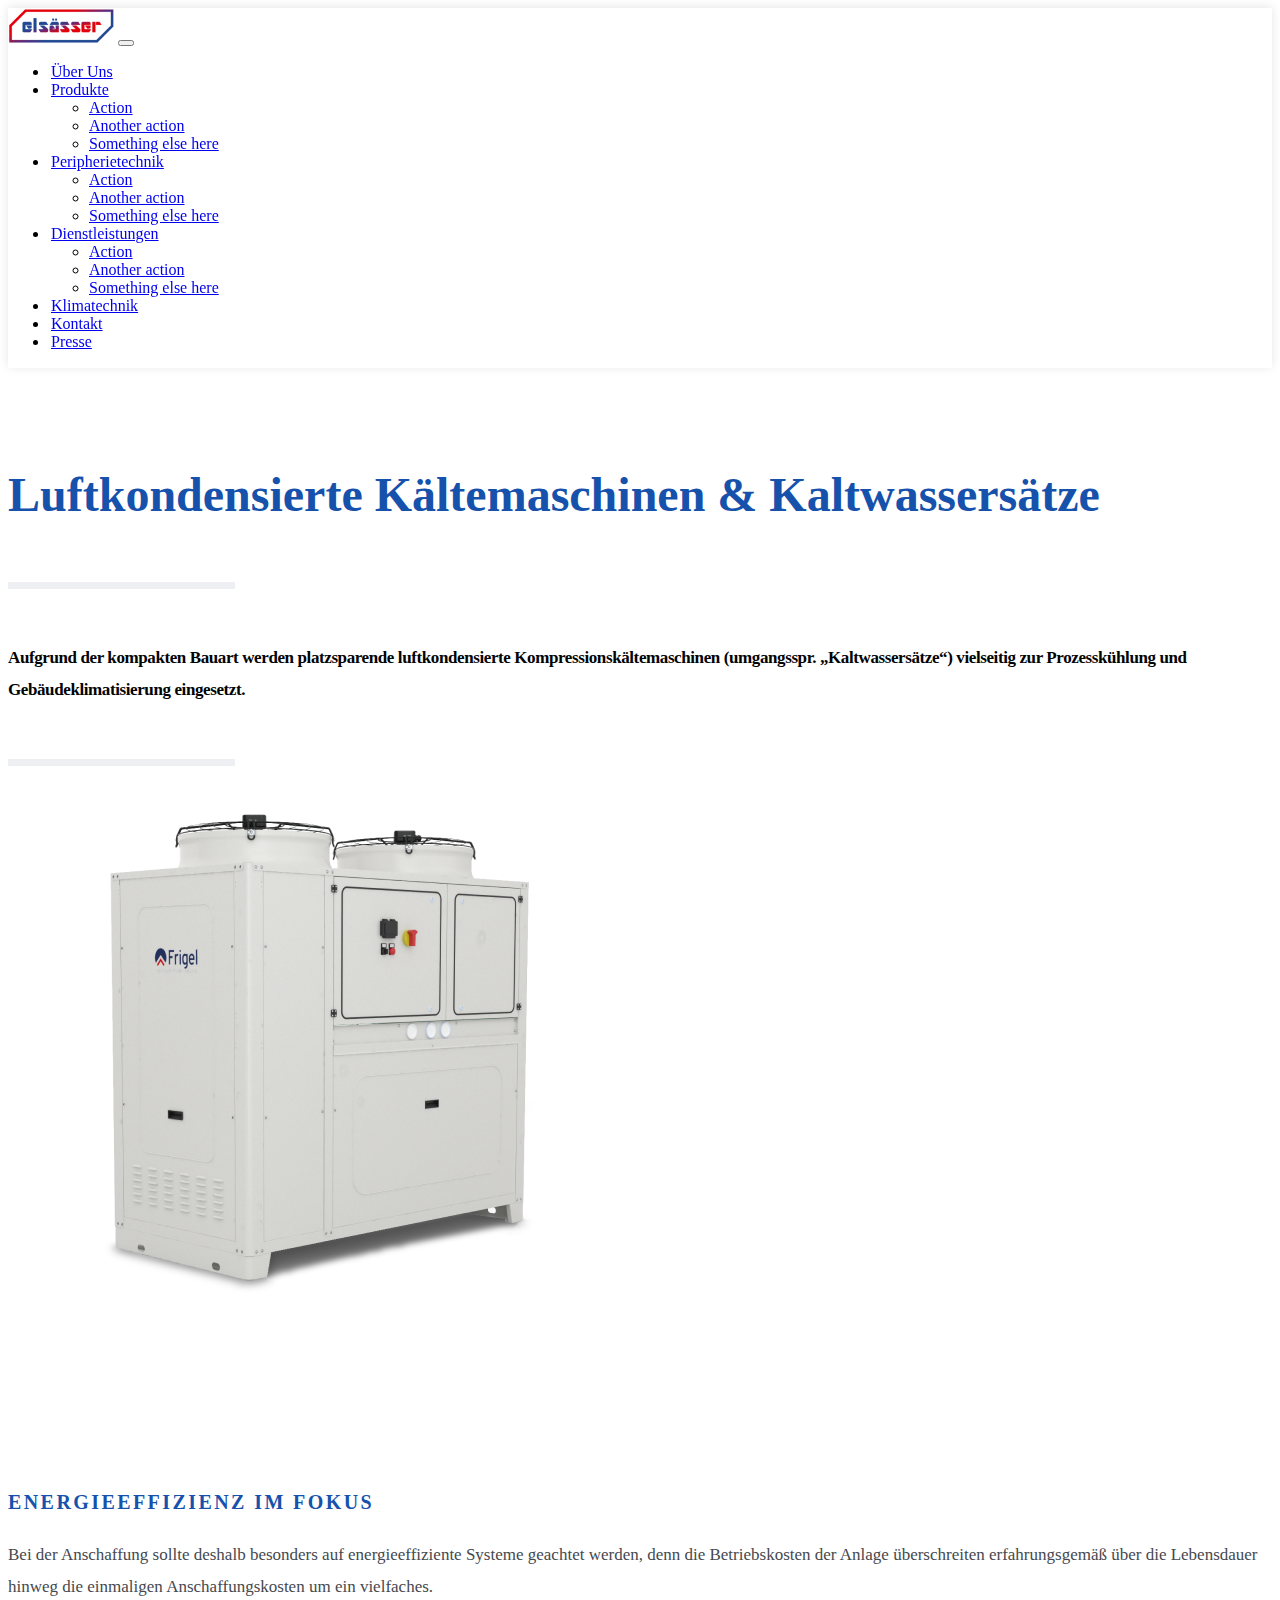
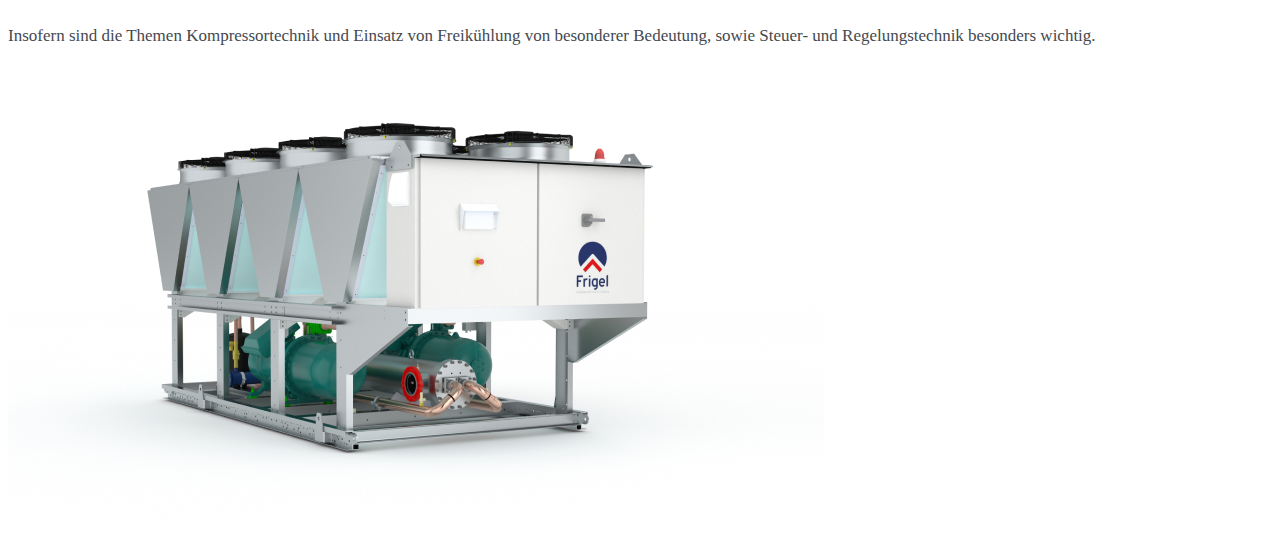
<file: bootstrap/index.html>
<!doctype html>
<html lang="en">
<head>
    <meta charset="UTF-8">
    <meta name="viewport"
          content="width=device-width, user-scalable=no, initial-scale=1.0, maximum-scale=1.0, minimum-scale=1.0">
    <meta http-equiv="X-UA-Compatible" content="ie=edge">

    <title>BOOTSTRAP</title>
    <link href="https://cdn.jsdelivr.net/npm/bootstrap@5.1.3/dist/css/bootstrap.min.css" rel="stylesheet"
          integrity="sha384-1BmE4kWBq78iYhFldvKuhfTAU6auU8tT94WrHftjDbrCEXSU1oBoqyl2QvZ6jIW3" crossorigin="anonymous">
    <link rel="stylesheet" href="style.css">
</head>
<body>
<div class="header">
    <div class="container">
        <nav class="navbar navbar-expand-xl navbar-light">
            <div class="container-fluid">
                <a class="navbar-brand" href="#"><img src="image/Logo%204.png" alt=""></a>
                <button class="navbar-toggler" type="button" data-bs-toggle="collapse"
                        data-bs-target="#navbarWithDropdown" aria-controls="navbarWithDropdown" aria-expanded="false"
                        aria-label="Toggle navigation">
                    <span class="navbar-toggler-icon"></span>
                </button>
                <div class="collapse navbar-collapse justify-content-end" id="navbarWithDropdown">
                    <ul class="navbar-nav">
                        <li class="nav-item">
                            <a class="nav-link active" aria-current="page" href="#">Über Uns</a>
                        </li>
                        <li class="nav-item dropdown">
                            <a class="nav-link dropdown-toggle" href="#" id="navbarDropdownMenuLink" role="button"
                               data-bs-toggle="dropdown" aria-expanded="false">
                                Produkte
                            </a>
                            <ul class="dropdown-menu" aria-labelledby="navbarDropdownMenuLink">
                                <li><a class="dropdown-item" href="#">Action</a></li>
                                <li><a class="dropdown-item" href="#">Another action</a></li>
                                <li><a class="dropdown-item" href="#">Something else here</a></li>
                            </ul>
                        </li>
                        <li class="nav-item dropdown">
                            <a class="nav-link dropdown-toggle" href="#" id="navbarDropdownMenuLink" role="button"
                               data-bs-toggle="dropdown" aria-expanded="false">
                                Peripherietechnik
                            </a>
                            <ul class="dropdown-menu" aria-labelledby="navbarDropdownMenuLink">
                                <li><a class="dropdown-item" href="#">Action</a></li>
                                <li><a class="dropdown-item" href="#">Another action</a></li>
                                <li><a class="dropdown-item" href="#">Something else here</a></li>
                            </ul>
                        </li>
                        <li class="nav-item dropdown">
                            <a class="nav-link dropdown-toggle" href="#" id="navbarDropdownMenuLink" role="button"
                               data-bs-toggle="dropdown" aria-expanded="false">
                                Dienstleistungen
                            </a>
                            <ul class="dropdown-menu" aria-labelledby="navbarDropdownMenuLink">
                                <li><a class="dropdown-item" href="#">Action</a></li>
                                <li><a class="dropdown-item" href="#">Another action</a></li>
                                <li><a class="dropdown-item" href="#">Something else here</a></li>
                            </ul>
                        </li>
                        <li class="nav-item">
                            <a class="nav-link active" aria-current="page" href="#">Klimatechnik</a>
                        </li>
                        <li class="nav-item">
                            <a class="nav-link active" aria-current="page" href="#">Kontakt</a>
                        </li>
                        <li class="nav-item">
                            <a class="nav-link active" aria-current="page" href="#">Presse</a>
                        </li>

                    </ul>
                </div>
            </div>
        </nav>
    </div>
</div>
<div class="first-screen">
    <div class="container">
        <div class="row">
            <div class="col-xl-5 first-screen-left">
                <h1>Luftkondensierte
                    Kältemaschinen
                    & Kaltwassersätze</h1>
                <p class="first-screen-text">Aufgrund der kompakten Bauart werden platzsparende luftkondensierte
                    Kompressionskältemaschinen
                    (umgangsspr. „Kaltwassersätze“) vielseitig zur
                    Prozesskühlung und Gebäudeklimatisierung eingesetzt.
                </p>
            </div>
            <div class="col-xl-7 first-screen-right"><img
                    src="image/Air%20Colled%20Chillers%20Small%20-%20MRS%20Transparent3_3%202.png" alt=""></div>
        </div>
        <div class="row flex-row-reverse">
            <div class="col-lg-5 first-screen-left">
                <h2>ENERGIEEFFIZIENZ IM FOKUS</h2>
                <p class="first-screen-text-two ">Bei der Anschaffung sollte deshalb besonders auf <span class="fw-bold">energieeffiziente Systeme</span>
                    geachtet werden, denn die Betriebskosten der Anlage überschreiten
                    erfahrungsgemäß über die Lebensdauer hinweg die einmaligen Anschaffungskosten um ein vielfaches.
                </p>
                <p class="first-screen-text-two">
                Insofern sind die Themen Kompressortechnik und Einsatz von Freikühlung von besonderer Bedeutung, sowie
                Steuer- und Regelungstechnik besonders wichtig.
            </p>

            </div>
            <div class="col-lg-7 first-screen-right d-flex justify-content-end"><img
                    src="image/Multistage%20MSW-MSA%20-%20Refrigeration%20Systems%201.png" alt=""></div>
        </div>
    </div>
</div>


<script src="https://cdn.jsdelivr.net/npm/@popperjs/core@2.10.2/dist/umd/popper.min.js"
        integrity="sha384-7+zCNj/IqJ95wo16oMtfsKbZ9ccEh31eOz1HGyDuCQ6wgnyJNSYdrPa03rtR1zdB"
        crossorigin="anonymous"></script>
<script src="https://cdn.jsdelivr.net/npm/bootstrap@5.1.3/dist/js/bootstrap.min.js"
        integrity="sha384-QJHtvGhmr9XOIpI6YVutG+2QOK9T+ZnN4kzFN1RtK3zEFEIsxhlmWl5/YESvpZ13"
        crossorigin="anonymous"></script>

</body>
</html>
</file>
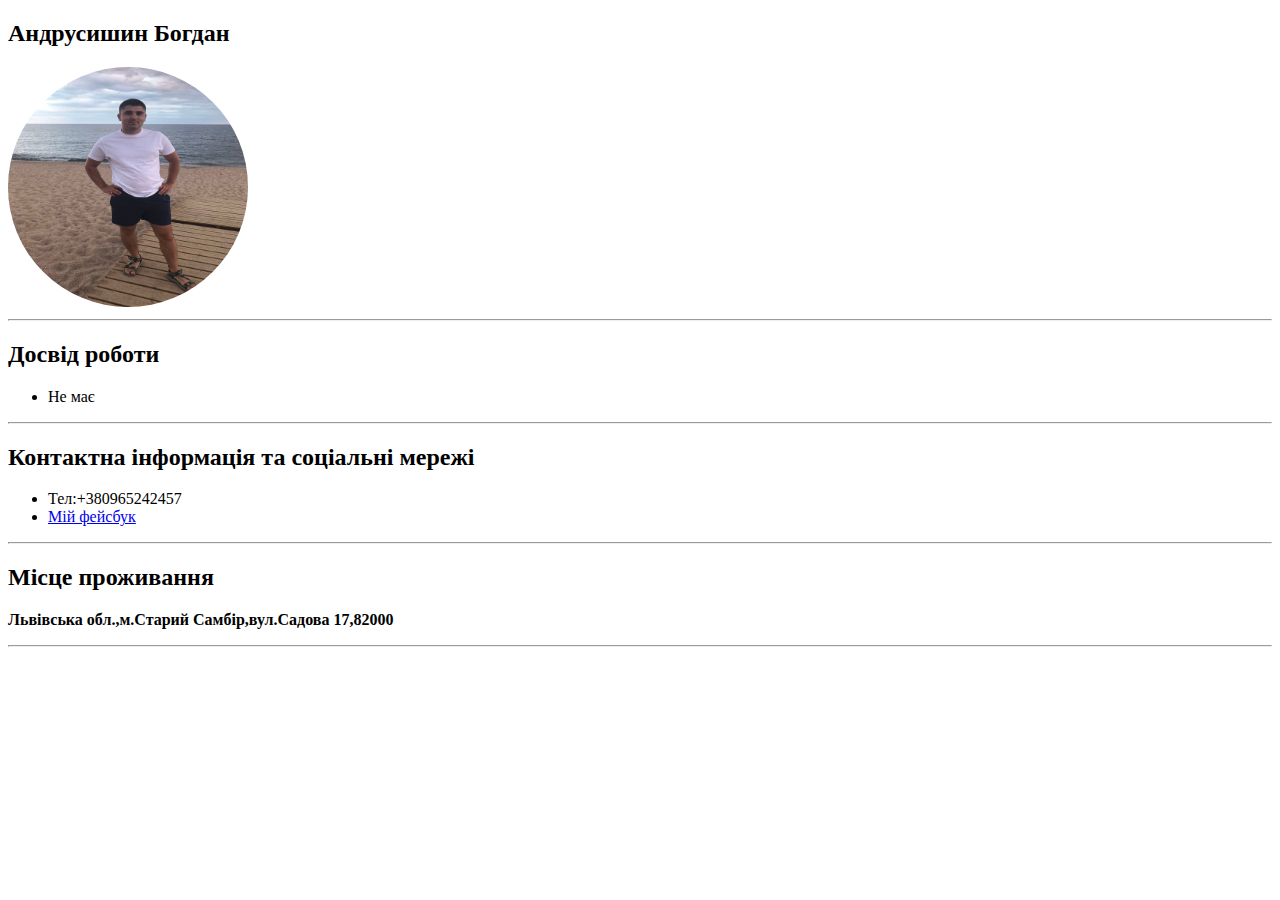
<file: lesson1/index.html>
<!doctype html>
<html lang="en">
<head>
    <meta charset="UTF-8">
    <meta name="viewport"
          content="width=device-width, user-scalable=no, initial-scale=1.0, maximum-scale=1.0, minimum-scale=1.0">
    <meta http-equiv="X-UA-Compatible" content="ie=edge">
    <title>Resume</title>
</head>
<body>
<style>
    .foto {
        border-radius: 50%;
        justify-content: center;
        align-items: center;
        animation-name: xxx;
        animation-iteration-count: infinite;
        animation-timing-function: linear;
        animation-duration: 3s;
    }

    @keyframes xxx {
        0% {

        }
        50% {
            height: 0;
        }
        100% {
            height: 240px;
        }
    }
</style>
<h2>Андрусишин Богдан</h2>
<img class="foto" src="viber%20image%202019-02-20%20,%2017.02.05.jpg" height="240"
     width="240 alt=" фото">

<hr>
<h2>Досвід роботи</h2>
<ul>
    <li>Не має</li>

</ul>
<hr>
<h2>Контактна інформація та соціальні мережі</h2>
<ul>
    <li>Тел:+380965242457</li>
    <li><a href="https://www.facebook.com/profile.php?id=100000800762810">Мій фейсбук</a></li>
</ul>
<hr>
<h2>Місце проживання</h2>
<p><strong>Львівська обл.,м.Старий Самбір,вул.Садова 17,82000</strong></p>
<hr>
</body>
</html>
</body>
</html>
</file>
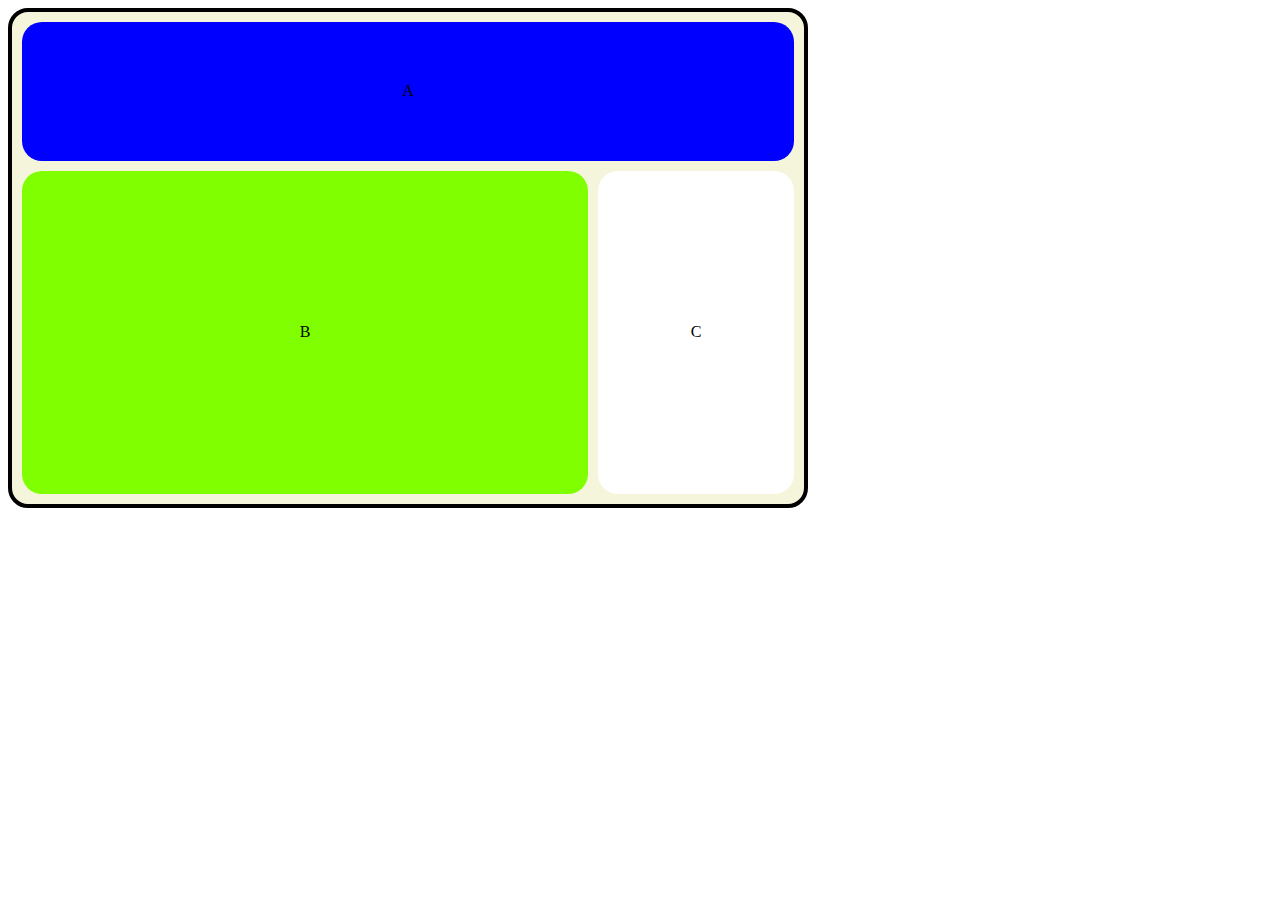
<file: lesson3-homework/index.html>
<!doctype html>
<html lang="en">
<head>
    <meta charset="UTF-8">
    <meta name="viewport"
          content="width=device-width, user-scalable=no, initial-scale=1.0, maximum-scale=1.0, minimum-scale=1.0">
    <meta http-equiv="X-UA-Compatible" content="ie=edge">
    <link rel="stylesheet" href="main.css">
    <title>homework1</title>
</head>
<body>
<div class="wrap">
    <div class="head box">A</div>
    <div class="down">
        <div class="a box">B</div>
        <div class="b box">C</div>
    </div>

</div>
</body>
</html>
</file>
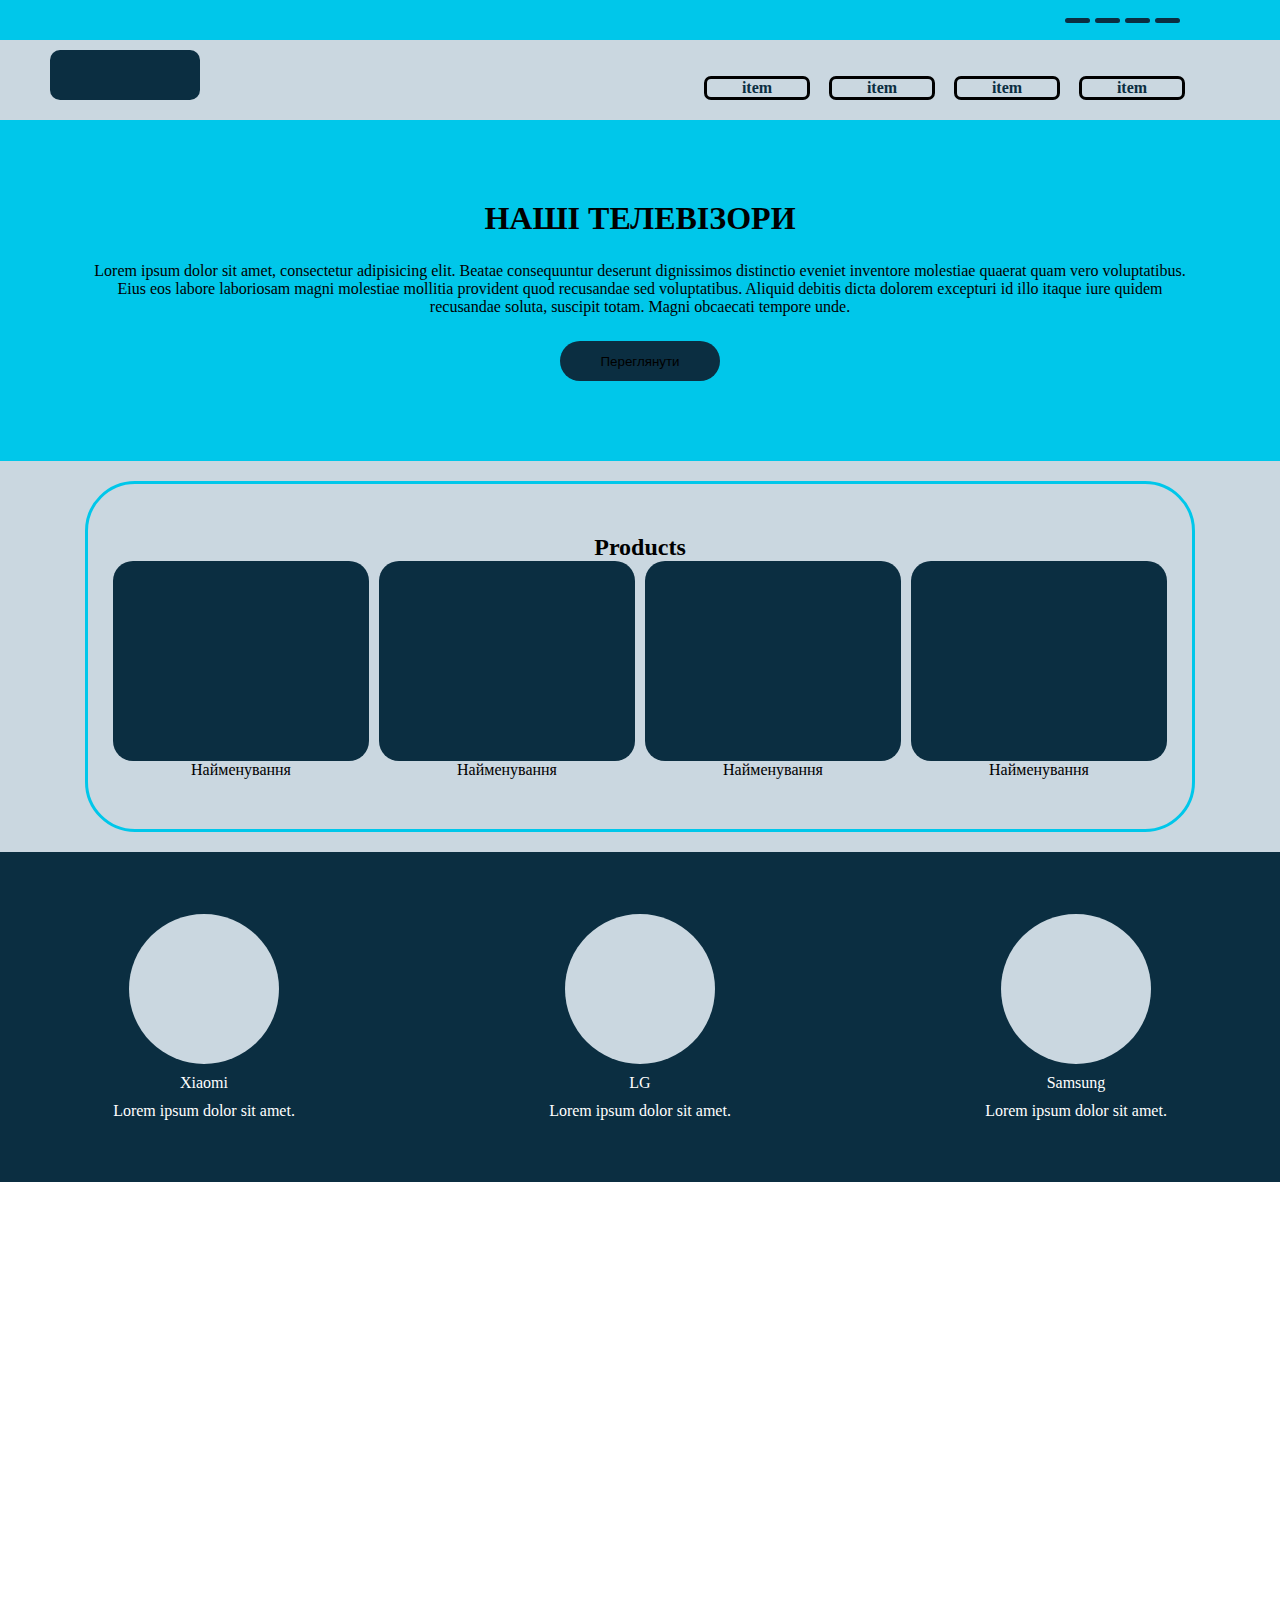
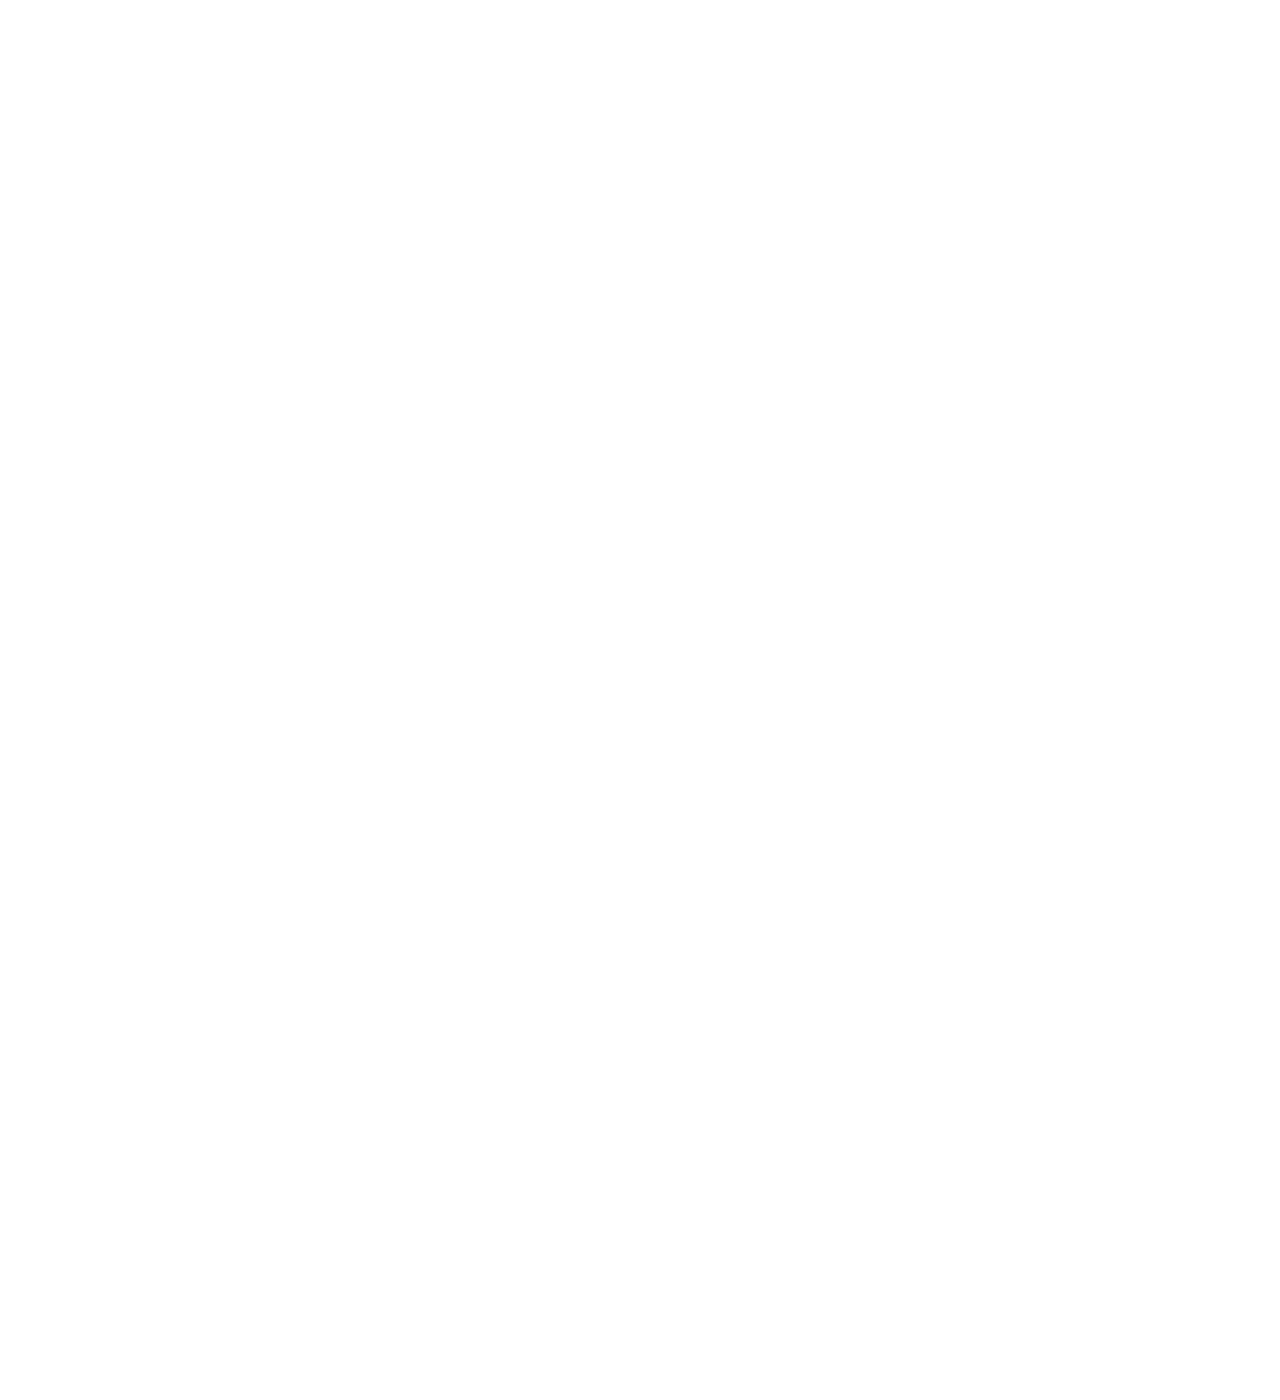
<file: lesson4classwork/index.html>
<!doctype html>
<html lang="en">
<head>
    <meta charset="UTF-8">
    <meta name="viewport"
          content="width=device-width, user-scalable=no, initial-scale=1.0, maximum-scale=1.0, minimum-scale=1.0">
    <meta http-equiv="X-UA-Compatible" content="ie=edge">
    <title>lesson4</title>
    <link rel="stylesheet" href="style.css">
</head>
<body>
<ul class="soc-icon">
    <li class="soc-icon__link wr"></li>
    <li class="soc-icon__link wr"></li>
    <li class="soc-icon__link wr"></li>
    <li class="soc-icon__link wr"></li>
</ul>
<header class="header">
    <div class="header__top">
        <div class="wrapper header__top__grid">
            <div class="header__logo "></div>
            <nav class="nav">
                <div class="nav__item"><a href="#">item</a></div>
                <div class="nav__item"><a href="#">item</a></div>
                <div class="nav__item"><a href="#">item</a></div>
                <div class="nav__item"><a href="#">item</a></div>

            </nav>
        </div>
    </div>
</header>
<div class="header__main wrapper">
    <h1 class="heade__title">НАШІ ТЕЛЕВІЗОРИ</h1>
    <p class="header__text">
        Lorem ipsum dolor sit amet, consectetur adipisicing elit. Beatae consequuntur deserunt dignissimos distinctio
        eveniet inventore molestiae quaerat quam vero voluptatibus. Eius eos labore laboriosam magni molestiae mollitia
        provident quod recusandae sed voluptatibus. Aliquid debitis dicta dolorem excepturi id illo itaque iure quidem
        recusandae soluta, suscipit totam. Magni obcaecati tempore unde.
    </p>
    <button class="television__logo">Переглянути</button>
</div>

<div class="main">
    <div class="products">
       <div class="products_grid">
           <h2 class="products_title">Products</h2>
           <div class="products__list">
               <div class="products__item">
                   <div class="products__item_imag"></div>
                   <p>Найменування</p>
               </div>
               <div class="products__item">
                   <div class="products__item_imag"></div>
                   <p>Найменування</p>
               </div>
               <div class="products__item">
                   <div class="products__item_imag"></div>
                   <p>Найменування</p>
               </div>
               <div class="products__item">
                   <div class="products__item_imag"></div>
                   <p>Найменування</p>
               </div>
           </div>
       </div>
    </div>
</div>
<div class="about">
    <div class="about__grid">
        <div class="about_card">
            <div class="about__photo"></div>
            <div class="about__name">Xiaomi</div>
            <div class="about__descrpition">Lorem ipsum dolor sit amet.</div>
        </div>
        <div class="about_card">
            <div class="about__photo"></div>
            <div class="about__name">LG</div>
            <div class="about__descrpition">Lorem ipsum dolor sit amet.</div>
        </div>
        <div class="about_card">
            <div class="about__photo"></div>
            <div class="about__name">Samsung</div>
            <div class="about__descrpition">Lorem ipsum dolor sit amet.</div>
        </div>
    </div>
</div>


</body>

</html>
</file>
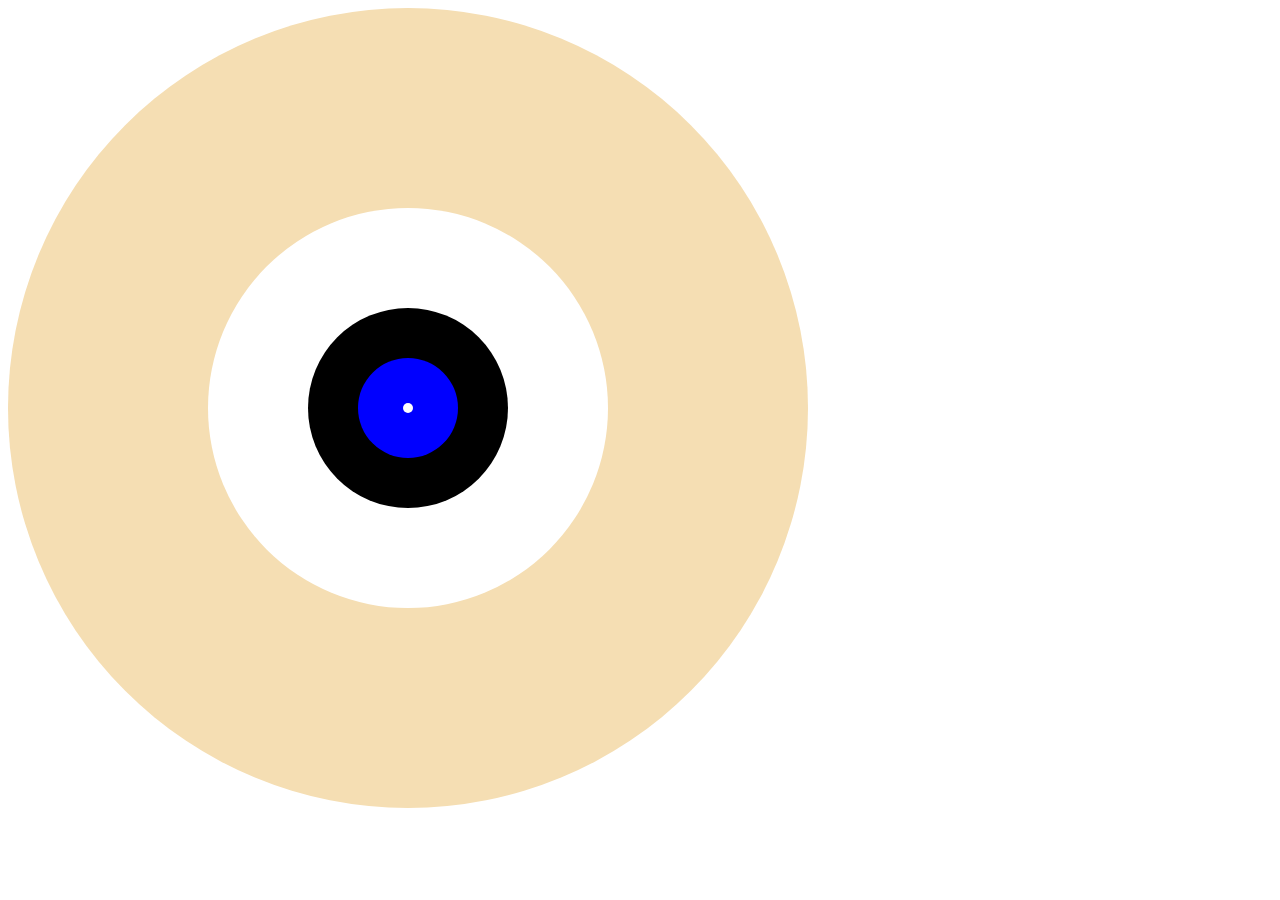
<file: sepHtml3/index.html>
<!DOCTYPE html>
<html lang="en">
<head>
    <meta charset="UTF-8">
    <title>Title</title>
    <style>
.background{
    background: wheat;
    width: 800px;
    height: 800px;
    display: flex;
    justify-content: center;
    align-items: center;
    border-radius: 50%;
}
.I {
    background: white;
    display: flex;
    justify-content: center;
    align-items: center;
    width: 400px;
    height: 400px;
    border-radius: 50%;

}
.B{
    background: black;
    display: flex;
    justify-content: center;
    align-items: center;
    width: 200px;
    height: 200px;
    border-radius: 50%;

}
.C{
    background: blue;
    display: flex;
    justify-content: center;
    align-items: center;
    width: 100px;
    height: 100px;
    border-radius: 50%;
}
.E{
    background: white;
    justify-content: center;
    align-items: center;
    width: 10px;
    height: 10px;
    border-radius: 50%;
    animation-name: xxx;
    animation-iteration-count: infinite;
    animation-timing-function: linear;
    animation-duration: 3s;
}
@keyframes xxx {
    0%{

    }
    50%{
        height: 0;
    }
    100%{
        height: 10px;
    }
}
    </style>
</head>
<body>
<div class="background">
<div class="I">
    <div class="B">
        <div class="C"> <div class="E"></div>
    </div>  </div>
</div>
</div>
</body>
</html>
</file>
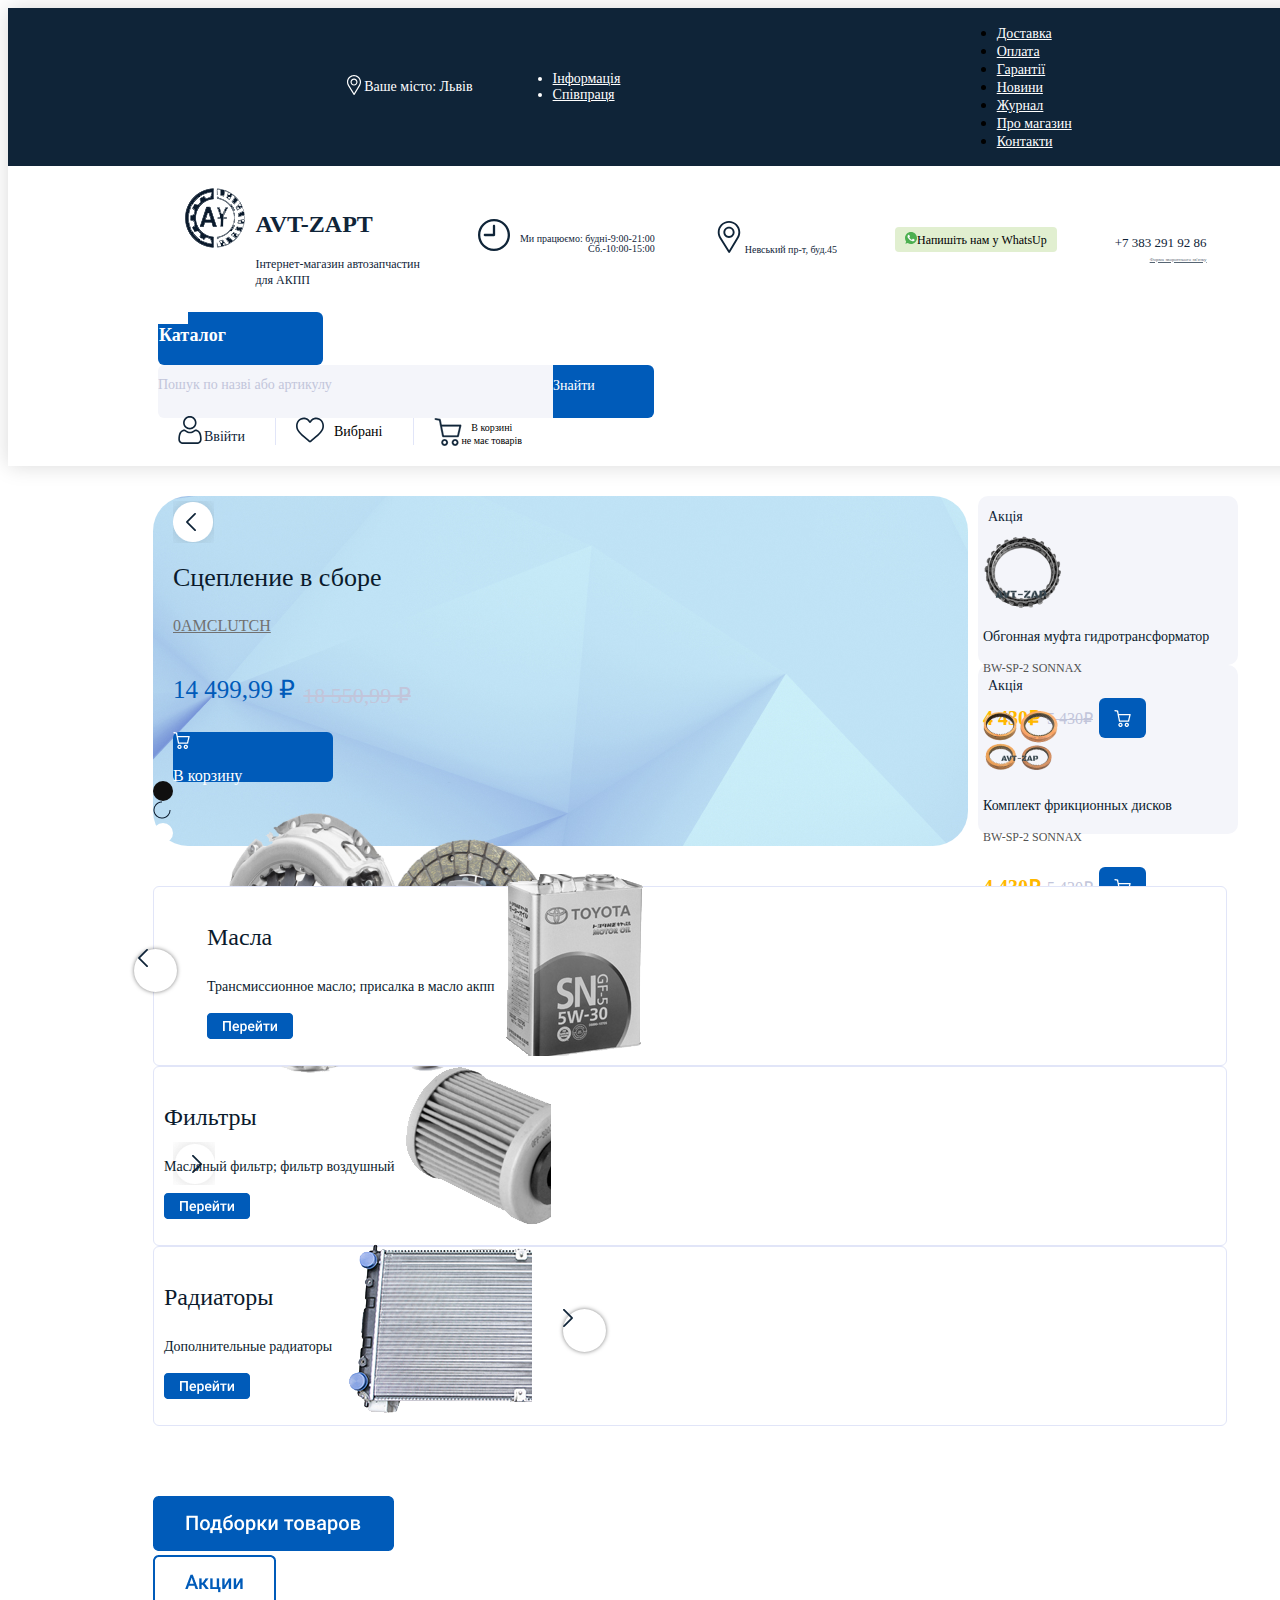
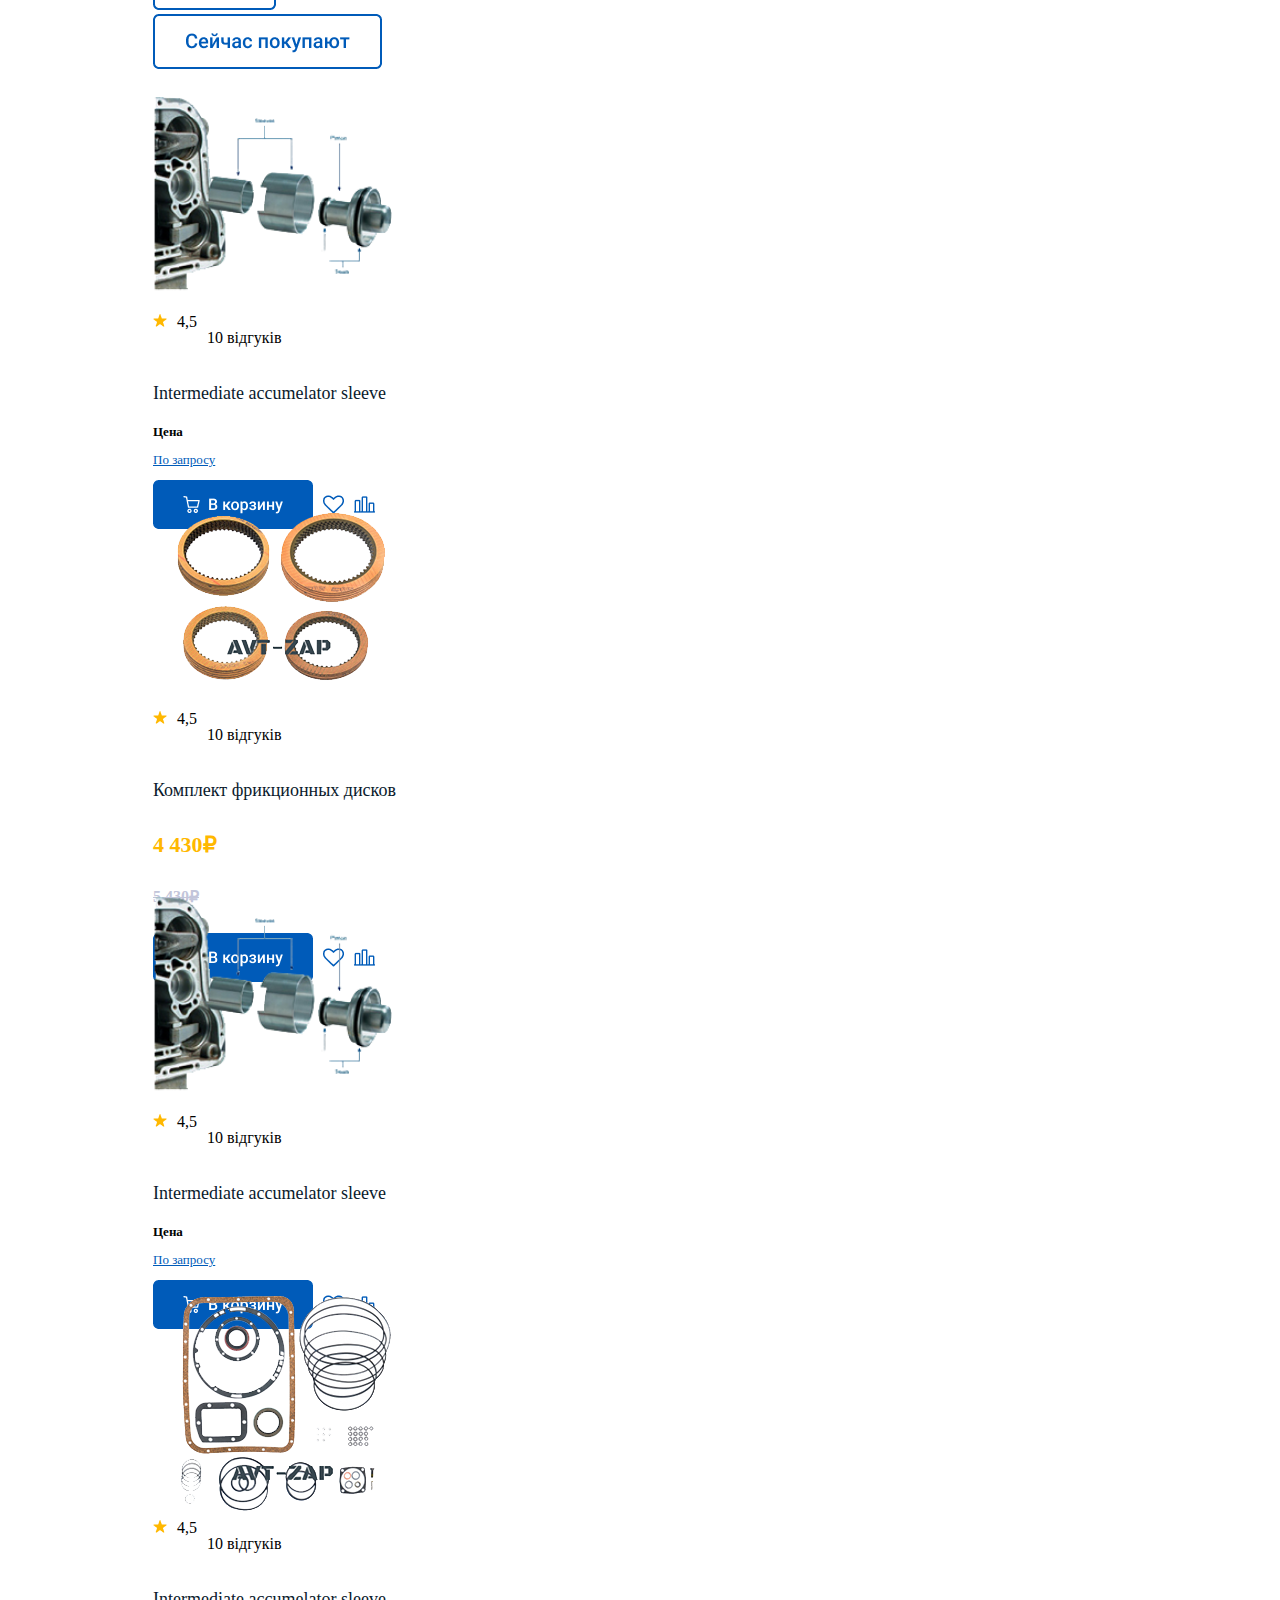
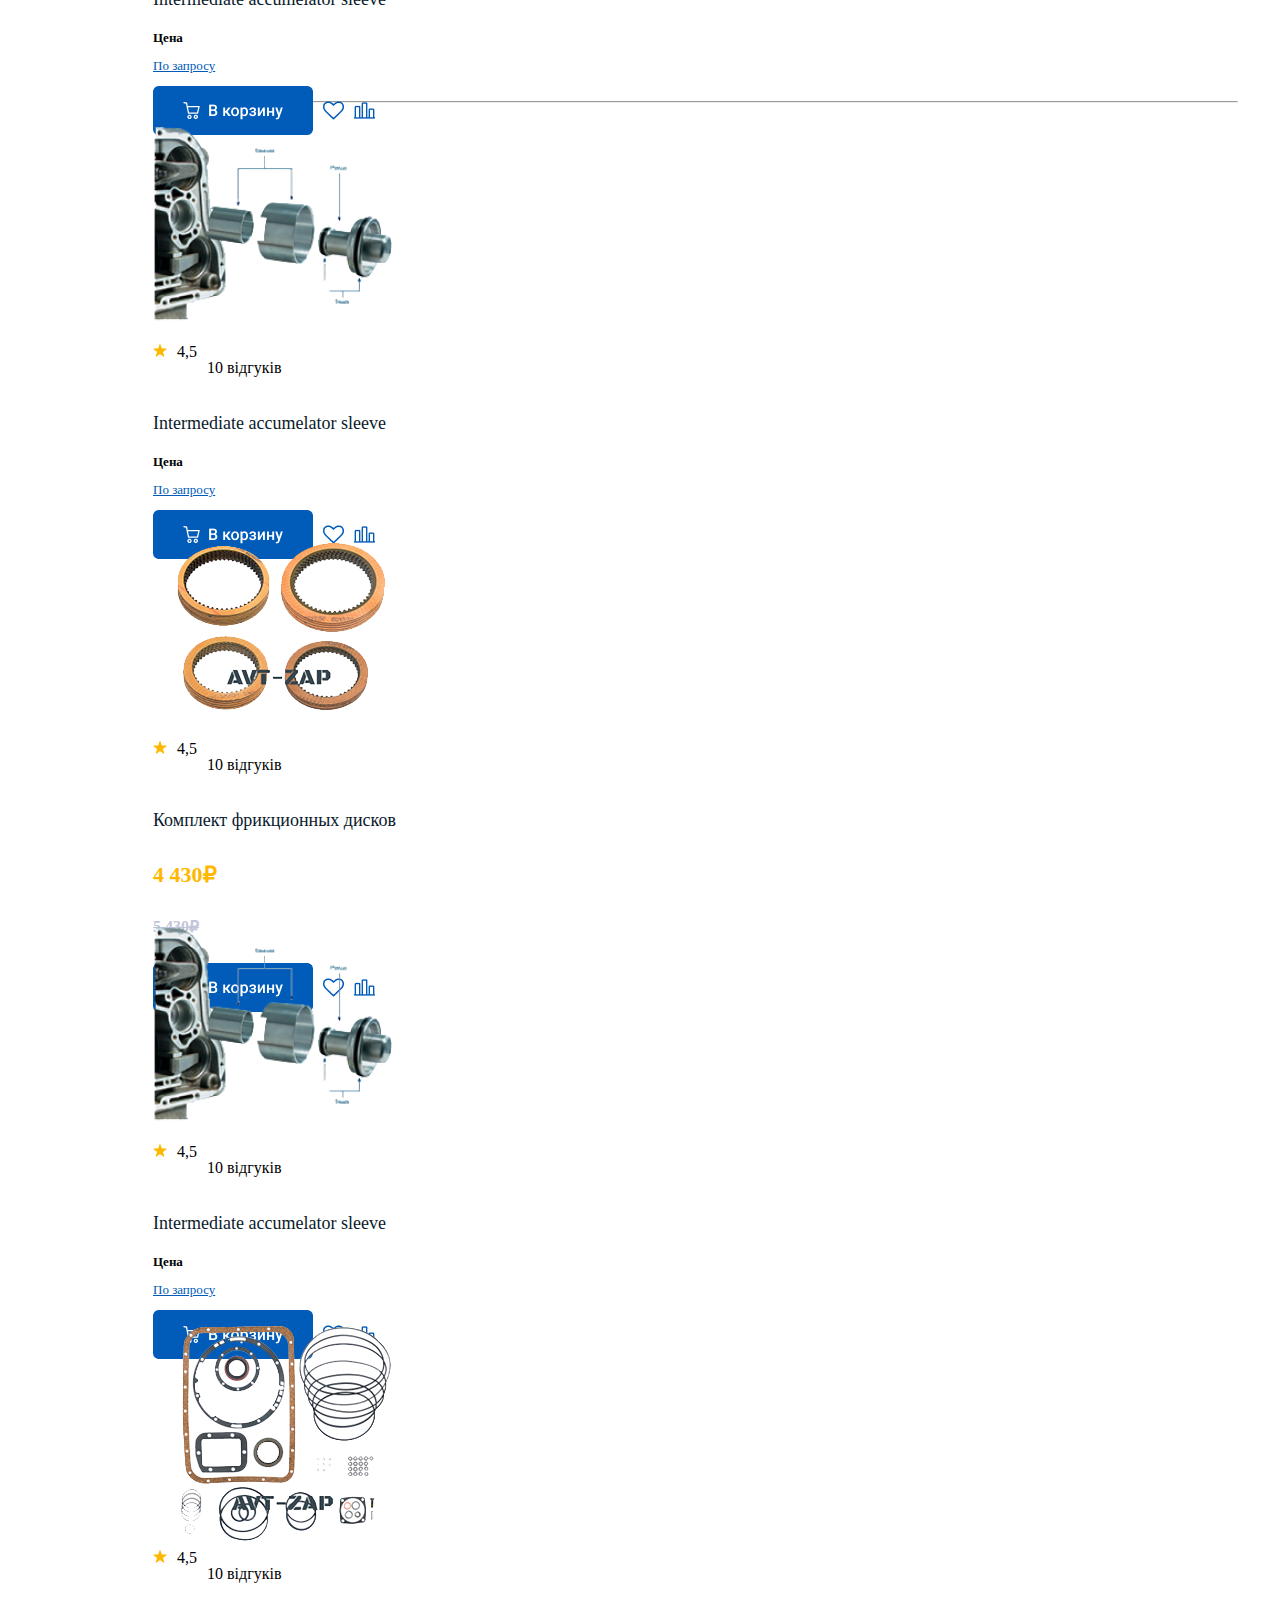
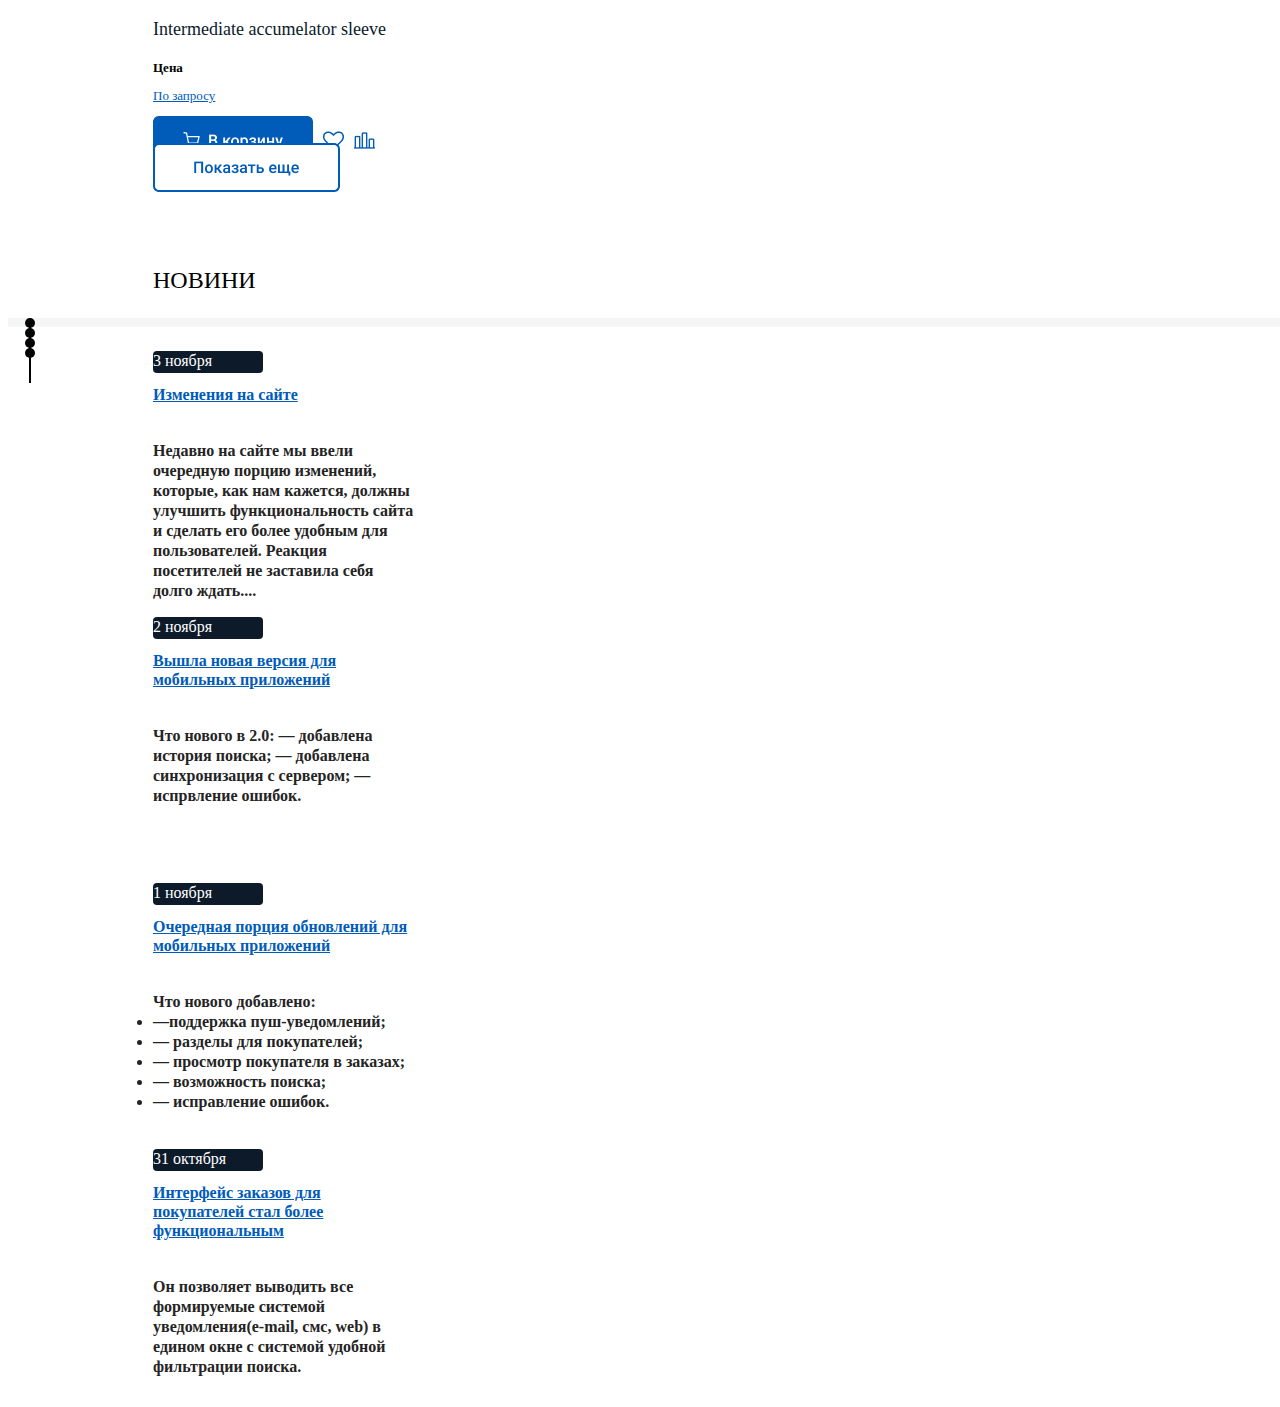
<file: spare_parts/index.html>
<!doctype html>
<html lang="en">
<head>
    <meta charset="UTF-8">
    <meta name="viewport"
          content="width=device-width, user-scalable=no, initial-scale=1.0, maximum-scale=1.0, minimum-scale=1.0">
    <meta http-equiv="X-UA-Compatible" content="ie=edge">
    <title>Document</title>
    <link href="https://cdn.jsdelivr.net/npm/bootstrap@5.1.3/dist/css/bootstrap.min.css" rel="stylesheet"
          integrity="sha384-1BmE4kWBq78iYhFldvKuhfTAU6auU8tT94WrHftjDbrCEXSU1oBoqyl2QvZ6jIW3" crossorigin="anonymous">
    <link rel="stylesheet" href="style.css">
</head>
<body>
<div class="wrap">
    <div class="header">
        <div class="header__top">

            <div class="header__top_left">
                <div class="header__top_placeholder"><img src="images/placeholder.svg" alt="place"></div>
                <div class="header__top_city">Ваше місто: Львів</div>
                <div class="nav__dropdown">
                    <nav class="navbar navbar-expand-lg">
                        <div class="container-fluid">

                            <div class="collapse navbar-collapse" id="navbarSupportedContent">
                                <ul class="navbar-nav me-auto mb-2 mb-lg-0">
                                    <li class="nav-item dropdown">
                                        <a class="nav-link dropdown-toggle" href="#" id="navbarDropdown" role="button"
                                           data-bs-toggle="dropdown" aria-expanded="false">
                                            Інформація
                                        </a>
                                        <ul class="dropdown-menu" aria-labelledby="navbarDropdown">

                                        </ul>
                                    <li class="nav-item dropdown">
                                        <a class="nav-link dropdown-toggle" href="#" id="navbarDropdown" role="button"
                                           data-bs-toggle="dropdown" aria-expanded="false">
                                            Співпраця
                                        </a>
                                        <ul class="dropdown-menu" aria-labelledby="navbarDropdown">

                                        </ul>

                                    </li>

                                </ul>
                            </div>
                        </div>
                    </nav>
                </div>

            </div>
            <div class="header__top_right">
                <nav class="navbar navbar-expand-lg ">
                    <div class="container-fluid">

                        <div class="collapse navbar-collapse" id="navbarNav">
                            <ul class="navbar-nav">
                                <li class="nav-item">
                                    <a class="nav-link active" aria-current="page" href="#">Доставка</a>
                                </li>
                                <li class="nav-item">
                                    <a class="nav-link" href="#">Оплата</a>
                                </li>
                                <li class="nav-item">
                                    <a class="nav-link" href="#">Гарантії</a>
                                </li>
                                <li class="nav-item">
                                    <a class="nav-link" href="#">Новини</a>
                                </li>
                                <li class="nav-item">
                                    <a class="nav-link" href="#">Журнал</a>
                                </li>
                                <li class="nav-item">
                                    <a class="nav-link" href="#">Про магазин</a>
                                </li>
                                <li class="nav-item">
                                    <a class="nav-link" href="#">Контакти</a>
                                </li>

                            </ul>
                        </div>
                    </div>
                </nav>

            </div>
        </div>
        <div class="wrapper">
            <div class="header__main">
                <div class="header__logo">
                    <div class="header__logo_img"><img src="images/logo4.png" alt=""></div>
                    <div class="header__logo_text"><h3>AVT-ZAPT</h3>
                        <p>Інтернет-магазин автозапчастин</p>
                        <p> для АКПП</p>
                    </div>

                </div>
                <div class="header__opening_hours">
                    <div class="header__opening_hours_img"><img src="images/clock.svg" alt=""></div>
                    <div class="header__opening_hours_text">
                        <p>Ми працюємо: будні-9:00-21:00</p>
                        <p>Сб.-10:00-15:00</p>
                    </div>
                </div>
                <div class="header__location">
                    <div class="header__location_logo"><img src="images/placeholder2.svg" alt="">Невський пр-т, буд.45
                    </div>

                </div>
                <div class="header__contact_whatsup">
                    <div class="header__contact_background">
                        <div class="header__contact_logo"><img src="images/whatsapp_logo.svg" alt="">Напишіть нам у
                            WhatsUp</divheader__contact_logo>
                        </div>
                    </div>
                    <div class="header__callback"></div>
                </div>
                <div class="header__contact_tel">
                    <h3>+7 383 291 92 86</h3>
                    <p>Форма зворотнього зв'язку</p>
                </div>
            </div>
            <div class="header__down">
                <div class="header__down_left">
                    <div class="catalog">
                        <div class="burger">
                            <div></div>
                            <div></div>
                            <div></div>
                        </div>
                        <h2>Каталог<h2>

                    </div>
                    <div class="search">
                        <div class="search_bar">
                            <h2>Пошук по назві або артикулу</h2>
                        </div>
                        <div class="search_item">
                            <h2>Знайти</h2>
                        </div>

                    </div>
                </div>
                <div class="header__down_right">
                    <div class="items">
                        <div class="user">
                            <div class="user_img"><img src="images/user.svg" alt=""></div>
                            <div class="user_text">
                                <h2>Ввійти</h2>
                            </div>
                        </div>
                        <div class="favorites">
                            <div class="user_img"><img src="images/heart%201.svg" alt=""></div>
                            <div class="user_text">
                                <h2>Вибрані</h2>
                            </div>

                        </div>
                        <div class="basket">
                            <div class="user_img"><img src="images/basket.svg" alt=""></div>
                            <div class="user_text">
                                <h2>В корзині</h2>
                                <h2>не має товарів</h2>
                            </div>
                        </div>
                        </nav>
                    </div>
                </div>
            </div>
        </div>
    </div>
    <div class="wrapper">
        <div class="slider">
            <div class="slider__main ">
                <div class="slider__wrap">
                    <div class="cursor__left">
                        <div class="cicrle"><img src="images/str_left.png" alt=""></div>
                    </div>
                    <div class="price">
                        <h2>Сцепление в сборе</h2>
                        <p>0AMCLUTCH</p>
                        <div class="price__other">
                            <h2>14 499,99 ₽</h2>
                            <p>18 550,99 ₽</p>
                        </div>
                        <div class="button__price"><img src="images/cart%201.png" alt="">
                            <h2>В корзину</h2></div>
                    </div>
                    <div class="feredo"><img src="images/feredo.png" alt=""></div>
                    <div class="cursor__right"><img src="images/str_right.png" alt=""></div>
                </div>
                <div class="three_buttons">
                    <div class="one"></div>
                    <div class="two"><img src="images/two.png" alt=""></div>
                    <div class="tree"></div>
                </div>
            </div>
            <div class="slider__right">
                <div class="slider__right_top">
                    <div class="discount">Акція</div>
                    <div class="wrap__discount">
                        <div class="image__discount"><img src="images/image_discount_top.png" alt=""></div>
                        <div class="naming__doscount">
                            <div class="naming__top">
                                <h3>Обгонная муфта
                                    гидротрансформатор</h3>
                                <p>BW-SP-2 SONNAX</p>
                            </div>
                            <div class="naming__bottom">
                                <h3>4 430₽</h3>
                                <p>5 430₽</p>
                                <div class="naming__bottom_basket"><img src="images/basket2.png" alt=""></div>
                            </div>
                        </div>
                    </div>
                </div>
                <div class="slider__right_bottom">
                    <div class="discount">Акція</div>
                    <div class="wrap__discount">
                        <div class="image__discount"><img src="images/image_discount_bottom.png" alt=""></div>
                        <div class="naming__doscount">
                            <div class="naming__top">
                                <h3>Комплект фрикционных дисков</h3>
                                <p>BW-SP-2 SONNAX</p>
                            </div>
                            <div class="naming__bottom">
                                <h3>4 430₽</h3>
                                <p>5 430₽</p>
                                <div class="naming__bottom_basket"><img src="images/basket2.png" alt=""></div>
                            </div>
                        </div>
                    </div>
                </div>
            </div>
        </div>
        <div class="filters">
            <div class="box-1">
                <div class="box-1-wrap">
                    <div class="next_left"><img src="images/next_left.png" alt=""></div>
                </div>
                <div class="filters__text">
                    <h3>Масла</h3>
                    <p>Трансмиссионное масло;
                        присалка в масло акпп</p>
                    <div class="img"><img src="images/pereyty.png" alt=""></div>
                </div>
                <div class="filters__img"><img src="images/toyota.png" alt=""></div>

            </div>
            <div class="box-2">
                <div class="filters__text">
                    <h3>Фильтры</h3>
                    <p>Масляный фильтр;
                        фильтр воздушный</p>
                    <div class="img"><img src="images/pereyty.png" alt=""></div>
                </div>
                <div class="filters__img"><img src="images/filter.png" alt=""></div>
            </div>
            <div class="box-3">
                <div class="filters__text">
                    <h3>Радиаторы</h3>
                    <p>Дополнительные
                        радиаторы</p>
                    <div class="img"><img src="images/pereyty.png" alt=""></div>
                </div>
                <div class="filters__img"><img src="images/radiator.png" alt=""></div>
                <div class="box-3-wrap">
                    <div class="next_right"><img src="images/next_right.png" alt=""></div>
                </div>
            </div>
        </div>
        <div class="buy_now">
            <div class="good_selections">
                <div class="img_selections"><img src="images/selection.png" alt=""></div>
            </div>
            <div class="promotion">
                <div class="img_promotion"><img src="images/promotion.png" alt=""></div>
            </div>
            <div class="buying_now">
                <div class="img_buying"><img src="images/buying.png" alt=""></div>
            </div>
        </div>

        <div class="block_parts">
            <div class="container-1">
                <div class="parts_img"><img src="images/1.png" alt=""></div>
                <div class="parts_reviews">
                    <div class="parts_star"><img src="images/Star.png" alt=""></div>
                    <div class="parts_rating">4,5</div>
                    <p>10 відгуків</p>
                </div>
                <div class="parts_name">
                    <h3>Intermediate accumelator sleeve</h3>
                </div>
                <div class="parts_price d-flex">
                    <h3>Цена</h3>
                    <p>По запросу</p>
                </div>
                <div class="parts_basket d-flex">
                    <div class="parts_button"><img src="images/parts_basket.png" alt=""></div>
                    <div class="parts_heart"><img src="images/heart.png" alt=""></div>
                    <div class="parts_schedule"><img src="images/schedule.png" alt=""></div>
                </div>
            </div>
            <div class="container-1">
                <div class="parts_img"><img src="images/2.png" alt=""></div>
                <div class="parts_reviews">
                    <div class="parts_star"><img src="images/Star.png" alt=""></div>
                    <div class="parts_rating">4,5</div>
                    <p>10 відгуків</p>
                </div>
                <div class="parts_name">
                    <h3>Комплект фрикционных дисков</h3>
                </div>
                <div class="parts_price d-flex">
                    <h4>4 430₽</h4>
                    <h5>5 430₽</h5>
                </div>
                <div class="parts_basket d-flex">
                    <div class="parts_button"><img src="images/parts_basket.png" alt=""></div>
                    <div class="parts_heart"><img src="images/heart.png" alt=""></div>
                    <div class="parts_schedule"><img src="images/schedule.png" alt=""></div>
                </div>
            </div>
            <div class="container-1">
                <div class="parts_img"><img src="images/1.png" alt=""></div>
                <div class="parts_reviews">
                    <div class="parts_star"><img src="images/Star.png" alt=""></div>
                    <div class="parts_rating">4,5</div>
                    <p>10 відгуків</p>
                </div>
                <div class="parts_name">
                    <h3>Intermediate accumelator sleeve</h3>
                </div>
                <div class="parts_price d-flex">
                    <h3>Цена</h3>
                    <p>По запросу</p>
                </div>
                <div class="parts_basket d-flex">
                    <div class="parts_button"><img src="images/parts_basket.png" alt=""></div>
                    <div class="parts_heart"><img src="images/heart.png" alt=""></div>
                    <div class="parts_schedule"><img src="images/schedule.png" alt=""></div>
                </div>
            </div>
            <div class="container-1">
                <div class="parts_img"><img src="images/3.png" alt=""></div>
                <div class="parts_reviews">
                    <div class="parts_star"><img src="images/Star.png" alt=""></div>
                    <div class="parts_rating">4,5</div>
                    <p>10 відгуків</p>
                </div>
                <div class="parts_name">
                    <h3>Intermediate accumelator sleeve</h3>
                </div>
                <div class="parts_price d-flex">
                    <h3>Цена</h3>
                    <p>По запросу</p>
                </div>
                <div class="parts_basket d-flex">
                    <div class="parts_button"><img src="images/parts_basket.png" alt=""></div>
                    <div class="parts_heart"><img src="images/heart.png" alt=""></div>
                    <div class="parts_schedule"><img src="images/schedule.png" alt=""></div>
                </div>
            </div>
        </div>
        <hr>
        <div class="block_parts">
            <div class="container-1">
                <div class="parts_img"><img src="images/1.png" alt=""></div>
                <div class="parts_reviews">
                    <div class="parts_star"><img src="images/Star.png" alt=""></div>
                    <div class="parts_rating">4,5</div>
                    <p>10 відгуків</p>
                </div>
                <div class="parts_name">
                    <h3>Intermediate accumelator sleeve</h3>
                </div>
                <div class="parts_price d-flex">
                    <h3>Цена</h3>
                    <p>По запросу</p>
                </div>
                <div class="parts_basket d-flex">
                    <div class="parts_button"><img src="images/parts_basket.png" alt=""></div>
                    <div class="parts_heart"><img src="images/heart.png" alt=""></div>
                    <div class="parts_schedule"><img src="images/schedule.png" alt=""></div>
                </div>
            </div>
            <div class="container-1">
                <div class="parts_img"><img src="images/2.png" alt=""></div>
                <div class="parts_reviews">
                    <div class="parts_star"><img src="images/Star.png" alt=""></div>
                    <div class="parts_rating">4,5</div>
                    <p>10 відгуків</p>
                </div>
                <div class="parts_name">
                    <h3>Комплект фрикционных дисков</h3>
                </div>
                <div class="parts_price d-flex">
                    <h4>4 430₽</h4>
                    <h5>5 430₽</h5>
                </div>
                <div class="parts_basket d-flex">
                    <div class="parts_button"><img src="images/parts_basket.png" alt=""></div>
                    <div class="parts_heart"><img src="images/heart.png" alt=""></div>
                    <div class="parts_schedule"><img src="images/schedule.png" alt=""></div>
                </div>
            </div>
            <div class="container-1">
                <div class="parts_img"><img src="images/1.png" alt=""></div>
                <div class="parts_reviews">
                    <div class="parts_star"><img src="images/Star.png" alt=""></div>
                    <div class="parts_rating">4,5</div>
                    <p>10 відгуків</p>
                </div>
                <div class="parts_name">
                    <h3>Intermediate accumelator sleeve</h3>
                </div>
                <div class="parts_price d-flex">
                    <h3>Цена</h3>
                    <p>По запросу</p>
                </div>
                <div class="parts_basket d-flex">
                    <div class="parts_button"><img src="images/parts_basket.png" alt=""></div>
                    <div class="parts_heart"><img src="images/heart.png" alt=""></div>
                    <div class="parts_schedule"><img src="images/schedule.png" alt=""></div>
                </div>
            </div>
            <div class="container-1">
                <div class="parts_img"><img src="images/3.png" alt=""></div>
                <div class="parts_reviews">
                    <div class="parts_star"><img src="images/Star.png" alt=""></div>
                    <div class="parts_rating">4,5</div>
                    <p>10 відгуків</p>
                </div>
                <div class="parts_name">
                    <h3>Intermediate accumelator sleeve</h3>
                </div>
                <div class="parts_price d-flex">
                    <h3>Цена</h3>
                    <p>По запросу</p>
                </div>
                <div class="parts_basket d-flex">
                    <div class="parts_button"><img src="images/parts_basket.png" alt=""></div>
                    <div class="parts_heart"><img src="images/heart.png" alt=""></div>
                    <div class="parts_schedule"><img src="images/schedule.png" alt=""></div>
                </div>
            </div>
        </div>
        <div class="show_more d-flex">
            <div class="show_more_img"><img src="images/show_more.png" alt=""></div>
        </div>
        <div class="news">
            <h3>НОВИНИ</h3>
        </div>

    </div>
    <div class="line d-flex">
        <div class="line_item"></div>
        <div class="line_item"></div>
        <div class="line_item"></div>
        <div class="line_item"></div>
    </div>
    <div class="wrapper">
    <div class="newspaper d-flex">
        <div class="newspapers_item d-flex">
            <div class="news_box d-flex">
                <p>3 ноября</p>
            </div>
            <div class="news_box_text">
                <h5>Изменения на сайте</h5>
                <h6>Недавно на сайте мы ввели
                    очередную порцию изменений,
                    которые, как нам кажется, должны
                    улучшить функциональность сайта
                    и сделать его более удобным для
                    пользователей. Реакция посетителей
                    не заставила себя долго ждать....</h6>
            </div>

        </div>
        <div class="newspapers_item d-flex">
            <div class="news_box d-flex">
                <p>2 ноября</p>
            </div>
            <div class="news_box_text">
                <h5>Вышла новая версия для
                    мобильных приложений</h5>
                <h6>Что нового в 2.0:
                    — добавлена история поиска;
                    — добавлена синхронизация с сервером;
                    — испрвление ошибок.</h6>
            </div>

        </div>
        <div class="newspapers_item d-flex">
            <div class="news_box d-flex">
                <p>1 ноября</p>
            </div>
            <div class="news_box_text">
                <h5>Очередная порция обновлений для
                    мобильных приложений</h5>
                <h6>Что нового добавлено:
                       <li>—поддержка пуш-уведомлений;</li>
                      <li> — разделы для покупателей;</li>
                    <li>— просмотр покупателя в заказах;</li>
                    <li> — возможность поиска;</li>
                    <li> — исправление ошибок.</li></h6>
            </div>

        </div>
        <div class="newspapers_item d-flex">
            <div class="news_box d-flex">
                <p>31 октября</p>
            </div>
            <div class="news_box_text">
                <h5>Интерфейс заказов для покупателей
                    стал более функциональным</h5>
                <h6>Он позволяет выводить все
                    формируемые системой
                    уведомления(e-mail, смс, web) в
                    едином окне с системой удобной
                    фильтрации поиска.</h6>
            </div>

        </div>
    </div>
    </div>
</div>



<script src="https://cdn.jsdelivr.net/npm/@popperjs/core@2.10.2/dist/umd/popper.min.js"
        integrity="sha384-7+zCNj/IqJ95wo16oMtfsKbZ9ccEh31eOz1HGyDuCQ6wgnyJNSYdrPa03rtR1zdB"
        crossorigin="anonymous"></script>
<script src="https://cdn.jsdelivr.net/npm/bootstrap@5.1.3/dist/js/bootstrap.min.js"
        integrity="sha384-QJHtvGhmr9XOIpI6YVutG+2QOK9T+ZnN4kzFN1RtK3zEFEIsxhlmWl5/YESvpZ13"
        crossorigin="anonymous"></script>
</body>
</html>
</file>
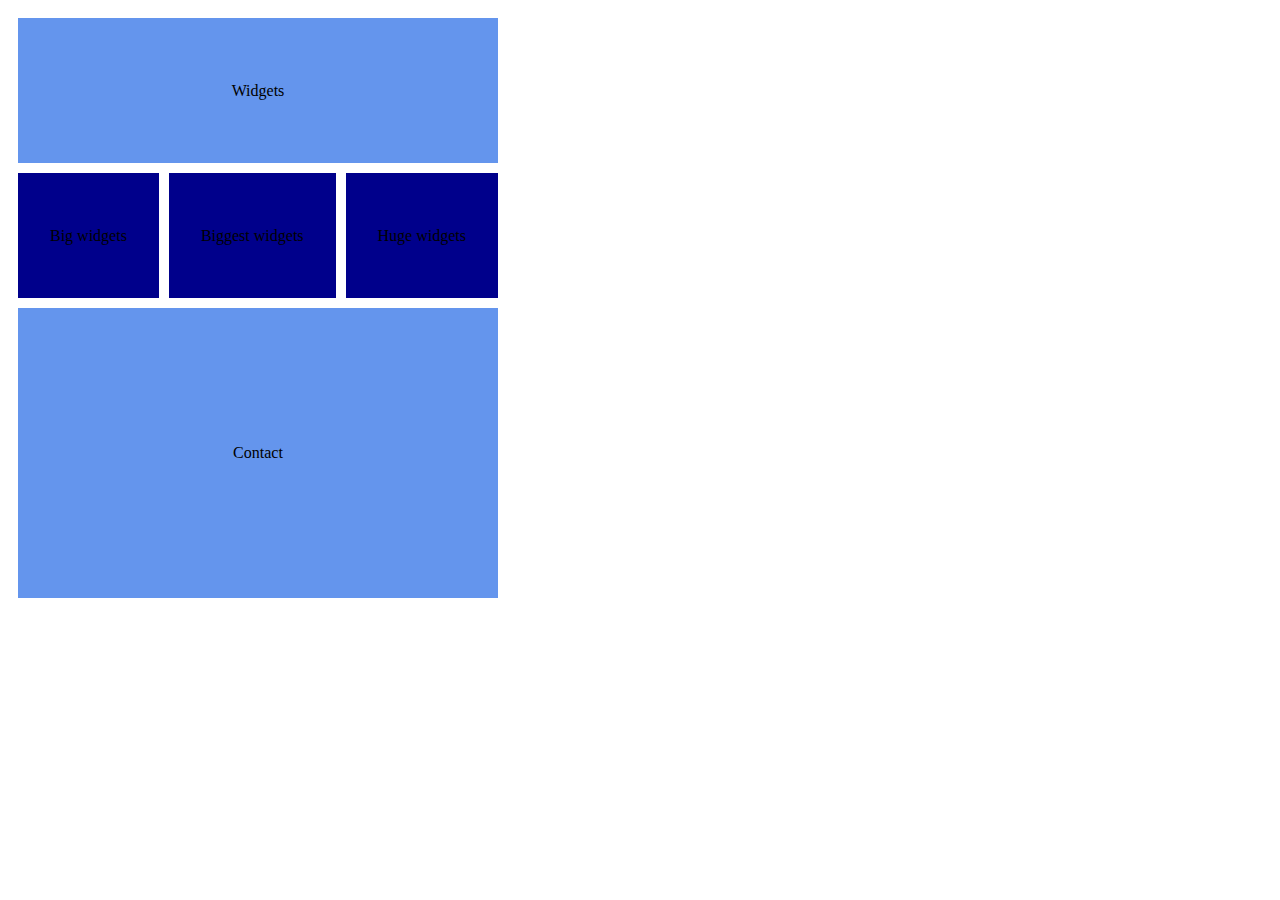
<file: lesson3-classwork/index2-2.html>
<!doctype html>
<html lang="en">
<head>
    <meta charset="UTF-8">
    <meta name="viewport"
          content="width=device-width, user-scalable=no, initial-scale=1.0, maximum-scale=1.0, minimum-scale=1.0">
    <meta http-equiv="X-UA-Compatible" content="ie=edge">
  <link rel="stylesheet" href="main2-2.css">
    <title>homework2-2</title>
</head>
<body>
<div class="wrap">
  <div class="widgets">Widgets</div>
  <div class="center">
    <div class="a">Big widgets</div>
    <div class="b">Biggest widgets</div>
    <div class="c">Huge widgets</div>
  </div>
  <div class="contact">Contact</div>
</div>
</body>
</html>
</file>
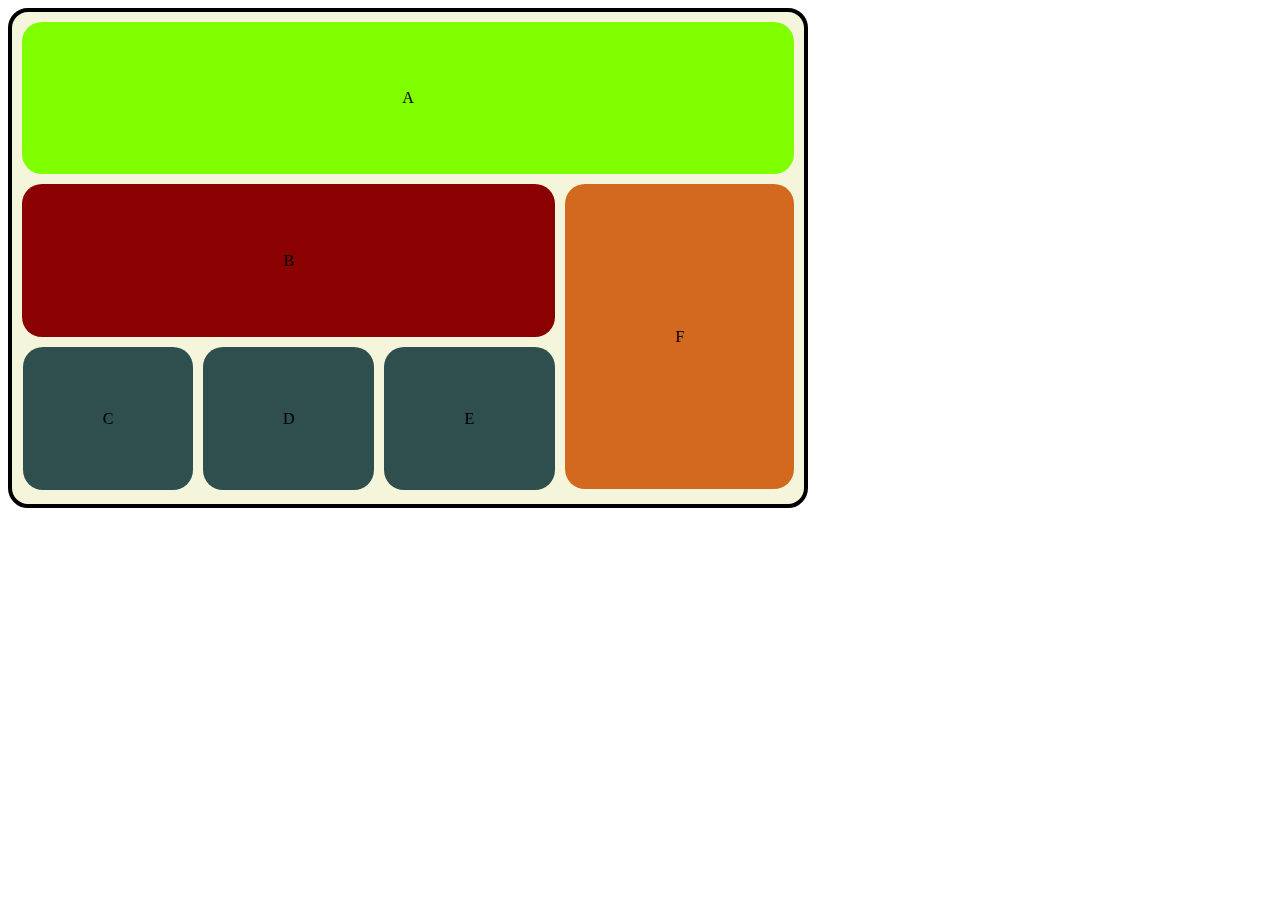
<file: lesson3-classwork/index3.html>
<!doctype html>
<html lang="en">
<head>
    <meta charset="UTF-8">
    <meta name="viewport"
          content="width=device-width, user-scalable=no, initial-scale=1.0, maximum-scale=1.0, minimum-scale=1.0">
    <meta http-equiv="X-UA-Compatible" content="ie=edge">
    <link rel="stylesheet" href="main3.css">
    <title>ClassWork</title>
</head>
<body>
<div class="wrap">
    <div class="a">A</div>
    <div class="down">
        <div class="left">
            <div class="b">B</div>
            <div class="c">C</div>
            <div class="d">D</div>
            <div class="e">E</div>
        </div>
        <div class="right">
            F
        </div>
    </div>
</div>
</body>
</html>
</file>
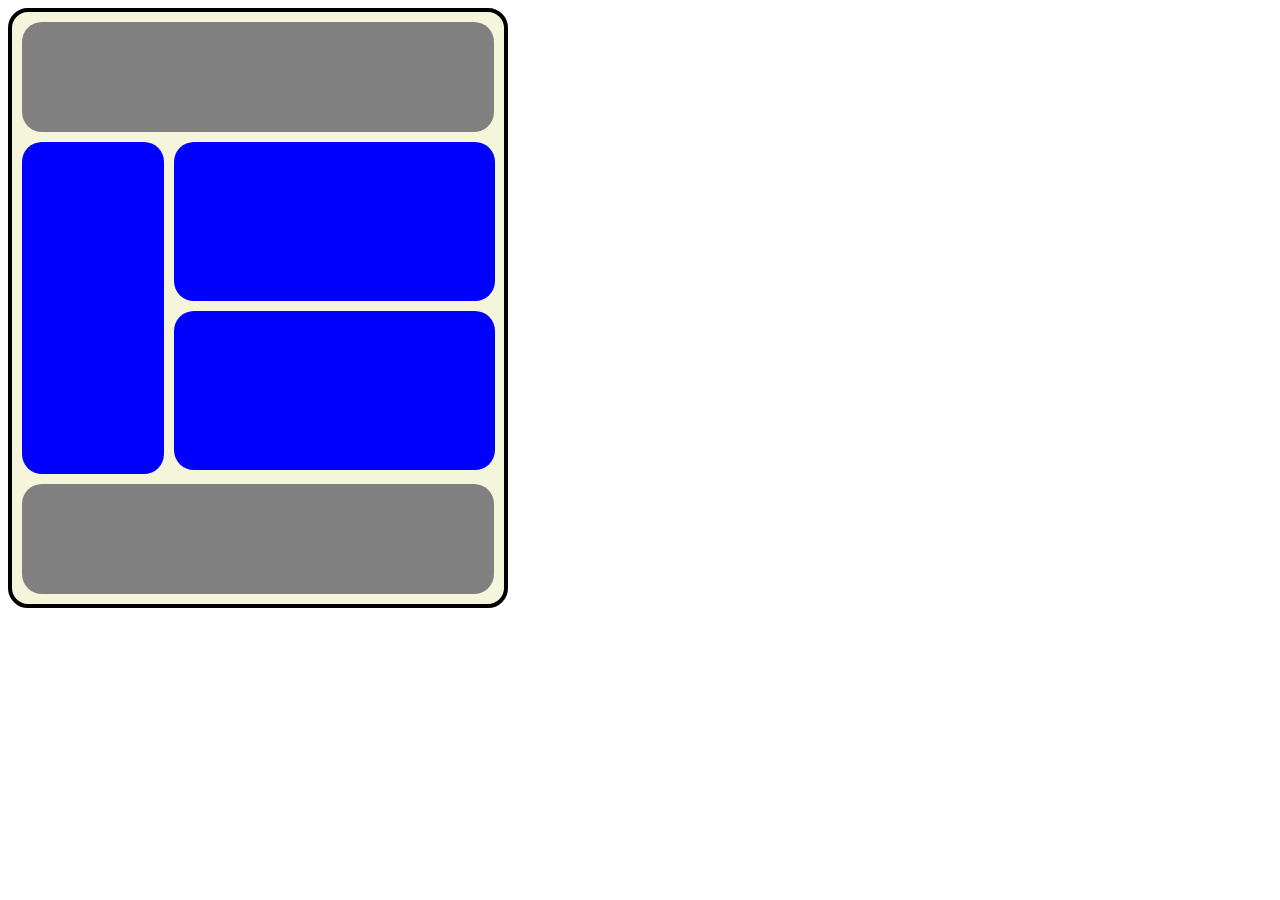
<file: lesson3-homework/index2-1.html>
<!doctype html>
<html lang="en">
<head>
    <meta charset="UTF-8">
    <meta name="viewport"
          content="width=device-width, user-scalable=no, initial-scale=1.0, maximum-scale=1.0, minimum-scale=1.0">
    <meta http-equiv="X-UA-Compatible" content="ie=edge">
    <link rel="stylesheet" href="main2-1.css">
    <title>2-1</title>
</head>
<body>
<div class="wrap">
    <div class="header"></div>
    <div class="center">
        <div class="menu"></div>
        <div class="a"></div>
        <div class="b"></div>
    </div>
    <div class="footer"></div>
</div>

</body>
</html>
</file>
<file: bootstrap/style.css>
.header {
    background: rgba(255, 255, 255, 0.3);
    mix-blend-mode: normal;
    border: 1px solid #FFFFFF;
    box-sizing: border-box;
    box-shadow: 0px -1px 10px rgba(0, 0, 0, 0.1);
    backdrop-filter: blur(20px);
}
.navbar-light .navbar-nav .nav-link{
    border: 2px solid transparent;
}
.navbar-light .navbar-nav .nav-link:focus, .navbar-light .navbar-nav .nav-link:hover {
    color: #2E75FF;
    border: 2px solid #EAEDF5;
    box-sizing: border-box;
    border-radius: 8px;
}
.first-screen-left {
    margin-top: 100px;
}
.first-screen-left h1 {
    color: #1652AC;
    font-style: normal;
    font-weight: bold;
    font-size: 48px;
    line-height: 54px;
}
.first-screen-left .first-screen-text {
    color: #020303;
    font-weight: 600;
    font-size: 17px;
    line-height: 188%;
    letter-spacing: -0.4px;
    margin-top: 120px;
    position: relative;
}
.first-screen-left .first-screen-text::before,
.first-screen-left .first-screen-text::after {
    content: "";
    display: block;
    position: absolute;
    width: 227px;
    height: 7px;
   background-color: #EDEFF3;
}
.first-screen-left .first-screen-text::before {
    margin-top: -60px;
}
.first-screen-left .first-screen-text::after {
    bottom: -60px;
}
.first-screen-text-two {
    font-size: 17px;
    line-height: 32px;
    color: #45494F;

}
h2 {
    font-weight: bold;
    font-size: 20px;
    line-height: 40px;
    letter-spacing: 2.42px;
    color: #1652AC;
}
</file>
<file: lesson3-homework/main.css>
.wrap {
    background: beige;
    width: 800px;
    height: 500px;
    display: flex;
    justify-content: flex-start;
    align-items: flex-start;
    flex-wrap: wrap;
    box-sizing: border-box;
    padding: 10px;
    padding-bottom: 20px;
    border-radius: 20px;
    border: 4px solid black;

}

.head {
    background: blue;
    height: 30%;
    width: 100%;
    display: flex;
    justify-content: center;
    align-items: center;


}

.down {
    display: flex;
    flex-wrap: wrap;
    justify-content: flex-start;
    align-items: center;
    height: 70%;
    width: 100%;
    margin-top: 10px;

}

.a {
    background: chartreuse;
    height: 100%;
    flex-grow: 3;
    display: flex;
    justify-content: center;
    align-items: center;
    margin-right: 10px;


}

.b {
    background: white;
    height: 100%;
    flex-grow: 1;
    display: flex;
    justify-content: center;
    align-items: center;

}

.box {
    border-radius: 20px;

}
</file>
<file: lesson4classwork/style.css>
:root {
    --blue: #0b2e41;
    --aqua: #00c7ea;
    --light: #cad7e0;
}

* {
    margin: 0;
}
body {
    height: 3000px;
}

.wr {
    border-radius: 20px;
}

.wrapper {
    max-width: 1200px;
    margin: 0 auto;
    padding: 0 50px;
}

.soc-icon {
    height: 40px;
    display: flex;
    align-items: center;
    justify-content: flex-end;
    background-color: var(--aqua);
    column-gap: 5px;
    padding: 0 100px;
    list-style: none;
}

.soc-icon__link {
    height: 5px;
    width: 25px;
    background-color: var(--blue);
}

.header__top {
    background: var(--light);
    padding: 10px 0 20px;


}

.header__top__grid {
    display: flex;
    align-items: end;
    justify-content: space-between;
    padding-right: 80px;
}

.header__logo {
    height: 50px;
    width: 150px;
    background-color: var(--blue);
    border-radius: 10px;
}

.nav__item {
    width: 100px;
    display: inline-block;
    margin-right: 15px;
    border: solid;
    border-radius: 7px;
    text-align: center;
}

.nav__item a {
    text-decoration: none;
    transition: color .5s;
    color: var(--blue);
    font-weight: 900;
}
.nav__item a: hover {
    color: white;
}
.header__main {
    display: flex;
    justify-content: center;
    flex-direction: column;
    align-items: center;
    text-align: center;
    background: #00c7ea;
    row-gap: 25px;
    padding: 80px;
}
.television__logo {
    height: 40px;
    width: 160px;
    background-color: var(--blue);
    border-radius: 30px;
    cursor: pointer;
    border: none;
}
.products {
    background: #cad7e0;
    padding: 20px 85px 20px 85px;
}
.products_grid {
    border: 3px solid #00c7ea;
    border-radius: 50px;
    padding: 50px 25px 50px 25px;
    text-align: center;
}
.products_title {
    align-items: center;
}
.products__list {
    display: flex;
    column-gap: 10px;

}
.products__item {
    flex-grow: 1;

}
.products__item_imag {
    height: 200px;
    background: #0b2e41;
    border-radius: 20px;
}
.about {
    background: #0b2e41;
    padding: 50px 0;
}
.about__grid {
    display: flex;
    justify-content: space-between;
}
.about_card {
    width: 30%;
    border: 2px solid transparent;
    display: flex;
    justify-content: center;
    text-align: center;
    flex-direction: column;
    align-items: center;
    row-gap: 10px;
    color: white;
    transition: all 0.3s;
    padding: 10px;
    cursor: pointer;
}
.about_card:hover {
border-color: #cad7e0;
}
.about__photo {
    width: 150px;
    height: 150px;
    border-radius: 50%;
    background: #cad7e0;
}
</file>
<file: spare_parts/style.css>
.wrap {
    width: 1400px;
    margin: 0 auto;


}

.header {
    box-shadow: 0px 0px 20px rgba(0, 0, 0, 0.15);
}

.header__top {
    margin: 0 auto;
    background-color: #0F2438;
    display: flex;
    justify-content: space-evenly;


}


.header__top_left {
    display: flex;
    align-items: center;
}


.header__top_city {
    font-weight: 500;
    font-size: 14px;
    line-height: 16px;
    color: #FFFFFF;
    padding-right: 40px;
}

.nav__dropdown {
    font-weight: 500;
    font-size: 14px;
    line-height: 16px;
    color: #FFFFFF;
}

.navbar-nav a {
    font-weight: 500;
    font-size: 14px;
    line-height: 16px;
    color: #FFFFFF;
}

.wrapper {
    margin-left: 145px;
    margin-right: 170px;

}

.header__main {
    margin: 0 auto;
    display: flex;
    padding-top: 20px;
    padding-bottom: 20px;
    justify-content: center;
    align-items: center;
    column-gap: 58px;

}

.header__logo {
    display: flex;
}

.header__logo_text {
    padding-left: 10px;
}

.header__logo h3 {
    font-weight: bold;
    font-size: 24px;
    line-height: 28px;
    color: #0F2438;
}

.header__logo p {
    font-weight: 500;
    font-size: 12px;
    line-height: 4px;
    color: #0F2438;
    margin-bottom: 10px;

}


.header__opening_hours_text {
    padding: 10px 0 0 10px;
}

.header__opening_hours_text p {
    font-weight: 500;
    font-size: 10px;
    line-height: 0px;
    text-align: right;
    color: #0F2438;
}

.header__location {
    display: flex;
    text-align: center;
}

.header__location_logo {
    font-weight: 500;
    font-size: 10px;
    line-height: 16px;
    color: #0F2438;

}

.header__contact_background {
    background-color: #E1EFD0;
    border-radius: 4px;
}

.header__contact_logo {

    font-size: 12px;
    line-height: 14px;
    text-align: right;
    color: #000000;
    padding: 5px 10px 5px 10px;

}

.header__contact_tel h3 {
    font-weight: 500;
    font-size: 13px;
    line-height: 23px;
    color: #0F2438;
    margin-bottom: 0px;
}

.header__contact_tel p {
    font-weight: 500;
    font-size: 5px;
    line-height: 2px;
    text-decoration-line: underline;
    color: #0F2438;
    opacity: 0.7;
    margin-bottom: 0;
    text-align: end;

}

.header__down {
    margin: 0 auto;
    padding: 0 0 15px 5px;
    align-items: center;
    justify-content: flex-start;
}

.header__down_left {
    column-gap: 30px;
}

.catalog {
    height: 53px;
    width: 165px;
    background: #005BB9;
    border-radius: 6px;
    align-items: center;
    justify-content: center;
    column-gap: 15px;
}

.catalog h2 {
    font-weight: bold;
    font-size: 18px;
    line-height: 21px;
    margin: 1px;
    color: #FFFFFF;
}

.burger {
    flex-direction: column;
    row-gap: 5px;

}

.burger div {
    width: 30px;
    height: 4px;
    background: white;

.btn {
    background-color: #2E75FF
}

}

.search_bar {
    align-items: center;
    width: 395px;
    height: 53px;
    background: #F4F5FA;
    border-radius: 6px 0px 0px 6px;
}

.search_bar h2 {
    font-weight: normal;
    font-size: 14px;
    line-height: 16px;
    color: #C2C5DA;
}

.search_item {
    align-items: center;
    justify-content: center;
    width: 101px;
    height: 53px;
    background: #005BB9;
    border-radius: 0px 6px 6px 0px;
}

.search_item h2 {
    font-weight: 500;
    font-size: 14px;
    line-height: 17px;
    color: #FFFFFF;
}

.items {
    display: flex;
    margin-left: 18px;
    column-gap: 20px;
}

.user, .favorites, .basket, .search, .header__opening_hours, .slider, .price__other {
    display: flex;
}

.user, .favorites {
    align-items: center;
    text-align: center;
    height: 27px;
    padding-right: 30px;
    border-right: 1px solid #E1E5F8;
}

}

.user_text {
    padding-left: 10px;
}

.basket {

    align-items: center;
}

.user h2 {
    font-weight: 500;
    font-size: 14px;
    line-height: 16px;
    text-align: center;
    color: #0F2438;
    margin-bottom: 1px;
}

.basket h2 {
    font-weight: 500;
    font-size: 10px;
    line-height: 4px;
    text-align: center;
}

.favorites h2 {
    font-weight: 500;
    font-size: 14px;
    line-height: 16px;
    text-align: center;
    padding-left: 10px;
}

.slider {
    padding-top: 30px;
}

.slider__main {
    width: 820px;
    height: 350px;
    align-items: center;
    flex-direction: column;
    background-image: url("images/Mask Group.jpg");
    border-radius: 35px;
    justify-content: space-around;
}

.slider__wrap {
    align-items: center;
    padding: 5px 20px 0 20px;
    height: 80%;
    width: 100%;
}

.cursor__left {
    margin-right: 32px;
}

.cicrle {
    width: 35px;
    height: 35px;
    align-items: center;
    justify-content: center;


}

.price h2 {
    font-weight: 500;
    font-size: 26px;
    line-height: 42px;
    color: #0A1A2C;
}

.price p {
    font-size: 16px;
    line-height: 10px;
    text-decoration-line: underline;
    color: #717171;
}

}

.price__other h2 {
    font-weight: 500;
    font-size: 37px;
    line-height: 43px;
    color: #005BB9;
}

.price__other p {
    font-size: 22px;
    line-height: 54px;
    text-decoration-line: line-through;
    color: #C2C5DA;
    margin-bottom: 8px;
    padding-left: 8px;
}

.price__other h2 {
    font-weight: 500;
    font-size: 25px;
    line-height: 43px;
    color: #005BB9;
}

.button__price {
    width: 160px;
    height: 50px;
    align-items: center;
    justify-content: center;
    column-gap: 10px;
    background: #005BB9;
    border-radius: 6px;
}

.button__price h2 {
    font-weight: 500;
    font-size: 16px;
    line-height: 19px;
    display: flex;
    align-items: center;
    color: #FFFFFF;
    margin-bottom: 0px;
}

.three_buttons {
    align-items: center;
    justify-content: center;
    column-gap: 10px;
}

.one {
    width: 20px;
    height: 20px;
    border-radius: 50%;
    background-color: #100f0f;
}

.tree {
    width: 20px;
    height: 20px;
    border-radius: 50%;
    background-color: #ffffff;
}

.slider__right {
    flex-direction: column;
    row-gap: 10px;
    margin-left: 10px;
}

.slider__right_top, .slider__right_bottom {
    flex-direction: column;
    width: 260px;
    height: 169px;
    background: #F4F5FA;
    border-radius: 10px;
}

.wrap__discount {
    margin-top: 10px;
    padding-left: 5px
}

.discount {
    font-weight: 500;
    font-size: 14px;
    line-height: 16px;
    color: #0F2438;
    padding: 13px 0 0 10px;
}

.naming__top h3 {
    font-weight: 500;
    font-size: 14px;
    line-height: 20px;
    color: #0A1A2C;
}

.naming__top p {
    font-size: 12px;
    line-height: 14px;
    color: #525252;
}

.naming__bottom {
    display: flex;
    align-items: center;
    column-gap: 6px;
}

.naming__bottom h3 {
    font-weight: bold;
    font-size: 20px;
    line-height: 23px;
    color: #FFB800;
}

.naming__bottom p {
    font-size: 16px;
    line-height: 19px;
    text-decoration-line: line-through;
    color: #C2C5DA;
}

.naming__bottom_basket {
    width: 47px;
    height: 40px;
    background: #005BB9;
    border-radius: 6px;
    display: flex;
    align-items: center;
    justify-content: center;
}

.filters {
    column-gap: 20px;
    margin-top: 40px;
}


.box-1, .box-2, .box-3 {
    width: 99%;
    height: 180px;
    display: flex;
    align-items: center;
    background: #FFFFFF;
    border: 1px solid #E1E5F8;
    box-sizing: border-box;
    border-radius: 6px;
    padding: 0 0 10px 10px;
}

.box-1 {
    position: relative;
}

.box-3 {
    position: relative;
}

.box-3-wrap {
    align-items: center;
    background-color: #ffffff;
    position: relative;
    left: 24px;

}

.box-1-wrap {
    align-items: center;
    background-color: #ffffff;
    position: relative;
    right: 30px;
}

.next_left, .next_right {
    align-items: center;
    justify-content: center;
    width: 43px;
    height: 43px;
    border-radius: 50%;
    box-shadow: 0 0 4px rgba(0, 0, 0, 0.5);
    background-color: #ffffff;
}


.filters__text h3 {
    font-weight: 500;
    font-size: 24px;
    line-height: 28px;
    display: flex;
    align-items: center;
    color: #0A1A2C;
}

.filters__text p {
    font-weight: 500;
    font-size: 14px;
    line-height: 24px;
    color: #0A1A2C;
}

.buy_now {
    column-gap: 20px;
    margin-top: 70px;
}

.block_parts {
    flex-wrap: wrap;
    column-gap: 10px;
    row-gap: 10px;
    margin-top: 20px;
}

.container-1 {
    width: 24%;
    height: 400px;
}

hr {
    background: #E1E5F8;
}

.parts_reviews {
    display: flex;
    column-gap: 10px;

}

.parts_name h3 {
    font-weight: 500;
    font-size: 18px;
    line-height: 25px;
    color: #0A1A2C;
}

.parts_price h3 {
    font-size: 13px;
    line-height: 15px;
    color: #000000;
}

.parts_price p {
    font-size: 13px;
    line-height: 15px;
    text-decoration-line: underline;
    color: #005BB9;
}

.parts_price {
    grid-column-gap: 10px;
    align-items: center;
}

.parts_price h4 {
    font-size: 22px;
    line-height: 26px;
    color: #FFB800;
}

.parts_price h5 {
    font-size: 16px;
    line-height: 19px;
    text-decoration-line: line-through;
    color: #C2C5DA;
}

.parts_basket {
    display: flex;
    column-gap: 10px;
    align-items: center;
}

.show_more {
    margin-top: 20px;
    justify-content: center;
}

.news h3 {
    font-weight: 500;
    font-size: 24px;
    line-height: 28px;
    color: #000000
}

.news {
    margin-top: 70px;
}

.line {
    justify-content: center;
    width: 100%;
    height: 9px;
    left: 0px;
    top: 2189px;
    background: #F5F5F5;
    padding: 0 180px 0 17px;
    column-gap: 260px;
}

.line_item {
    height: 10px;
    width: 10px;
    background-color: #020303;
    border-radius: 50px;
}

.line_item::before {
    content: "";
    display: block;
    align-items: center;
    width: 2px;
    margin-left: 4px;
    height: 35px;
    background-color: #020303;
}

.newspaper {
    column-gap: 10px;
    margin-top: 24px;
}

.newspapers_item {
    flex-direction: column;
    width: 24%;
    height: 250px;

}

.news_box {
    justify-content: center;
    width: 110px;
    color: #ffffff;
    height: 22px;
    background: #0C1A2A;
    border-radius: 4px;
}

.news_box p {
    font-weight: 500;
    font-size: 16px;
    line-height: 19px;
    color: #FFFFFF;
}

.news_box_text h5 {
    font-size: 16px;
    line-height: 19px;
    text-decoration-line: underline;
    color: #005BB9;
    margin: 12px 0 12px 0;
}

.news_box_text h6 {
    font-size: 16px;
    line-height: 20px;
    color: #242424;
}
</file>
<file: lesson3-classwork/main2-2.css>
.wrap {
    background: white;
    width: 500px;
    height: 600px;
    display: flex;
    justify-content: flex-start;
    align-items: flex-start;
    flex-wrap: wrap;
    flex-direction: column;
    box-sizing: border-box;
    padding: 10px;


}

.widgets {
    width: 100%;
    height: 25%;
    background: cornflowerblue;
    display: flex;
    justify-content: center;
    align-items: center;
    box-sizing: border-box;
}

.center {
    width: 100%;
    height: 25%;
    display: flex;
    flex-wrap: wrap;
    flex-direction: column;
    box-sizing: border-box;
    padding-bottom: 10px;
    padding-top: 10px;

}

.a {
    display: flex;
    justify-content: center;
    align-items: center;
    height: 100%;
    width: 33, 3%;
    background: darkblue;
}

.b {
    display: flex;
    justify-content: center;
    align-items: center;
    height: 100%;
    width: 33, 3%;
    margin-right: 10px;
    margin-left: 10px;
    background: darkblue;
}

.c {
    display: flex;
    justify-content: center;
    align-items: center;
    height: 100%;
    width: 33, 3%;
    background: darkblue;
}

.contact {
    display: flex;
    justify-content: center;
    align-items: center;
    width: 100%;
    height: 50%;
    background: cornflowerblue;
    box-sizing: border-box;
}
</file>
<file: lesson3-classwork/main3.css>
.wrap {
    background: beige;
    width: 800px;
    height: 500px;
    display: flex;
    justify-content: flex-start;
    align-items: flex-start;
    flex-wrap: wrap;
    box-sizing: border-box;
    padding: 10px;
    padding-bottom: 20px;
    border-radius: 20px;
    border: 4px solid black;
}
.a {
    width: 100%;
    height: 33%;
    background: chartreuse;
    box-sizing: border-box;
    display: flex;
    justify-content: center;
    align-items: center;
    border-radius: 20px;
    margin-bottom: 10px;
}
.down {
    width: 100%;
    height: 66%;
    display: flex;
    justify-content: center;
    align-items: center;
}
.left {
    height: 100%;
    width: 70%;
    display: flex;
    justify-content: center;
    align-items: center;
    flex-wrap: wrap;
    box-sizing: border-box;

}
.b {
    width: 100%;
    height: 50%;
    background: darkred;
    display: flex;
    justify-content: center;
    align-items: center;
    border-radius: 20px;

}
.c {
    width: 32%;
    height: 47%;
    background: darkslategray;
    display: flex;
    justify-content: center;
    align-items: center;
    border-radius: 20px;
    margin-top: 10px;

}
.d {
    width: 32%;
    height: 47%;
    background: darkslategray;
    display: flex;
    justify-content: center;
    align-items: center;
    border-radius: 20px;
    margin-top: 10px;
    margin-left: 10px;
    margin-right: 10px;
}
.e {
    width: 32%;
    height: 47%;
    background: darkslategray;
    display: flex;
    justify-content: center;
    align-items: center;
    border-radius: 20px;
    margin-top: 10px;
}
.right {
    height: 100%;
    width: 30%;
    background: chocolate;
    display: flex;
    justify-content: center;
    align-items: center;
    border-radius: 20px;
    margin-left: 10px;
}
</file>
<file: lesson3-homework/main2-1.css>
.wrap {
    background: beige;
    width: 500px;
    height: 600px;
    display: flex;
    justify-content: flex-start;
    align-items: flex-start;
    flex-wrap: wrap;
    box-sizing: border-box;
    padding: 10px;
    border-radius: 20px;
    border: 4px solid black;
    padding-bottom: 30px;


}
.header {
    background: grey;
    width: 100%;
    height: 20%;
    border-radius: 20px;
}
.center {

    width: 100%;
    height: 60%;
    border-radius: 20px;
    display: flex;
    flex-direction: column;
    flex-wrap: wrap;
    column-gap: 10px;
    row-gap: 10px;
    padding-top: 10px;
    padding-bottom: 10px;



}
.footer {
    background: grey;
    width: 100%;
    height: 20%;
    border-radius: 20px;
}
.menu {
    background: blue;
    height: 100%;
    width: 30%;
    border-radius: 20px;

}
.a {

    background: blue;
    height: 48%;
    width: 68%;
    border-radius: 20px;

}
.b {
    background: blue;
    height: 48%;
    width: 68%;
    border-radius: 20px;

}
</file>
